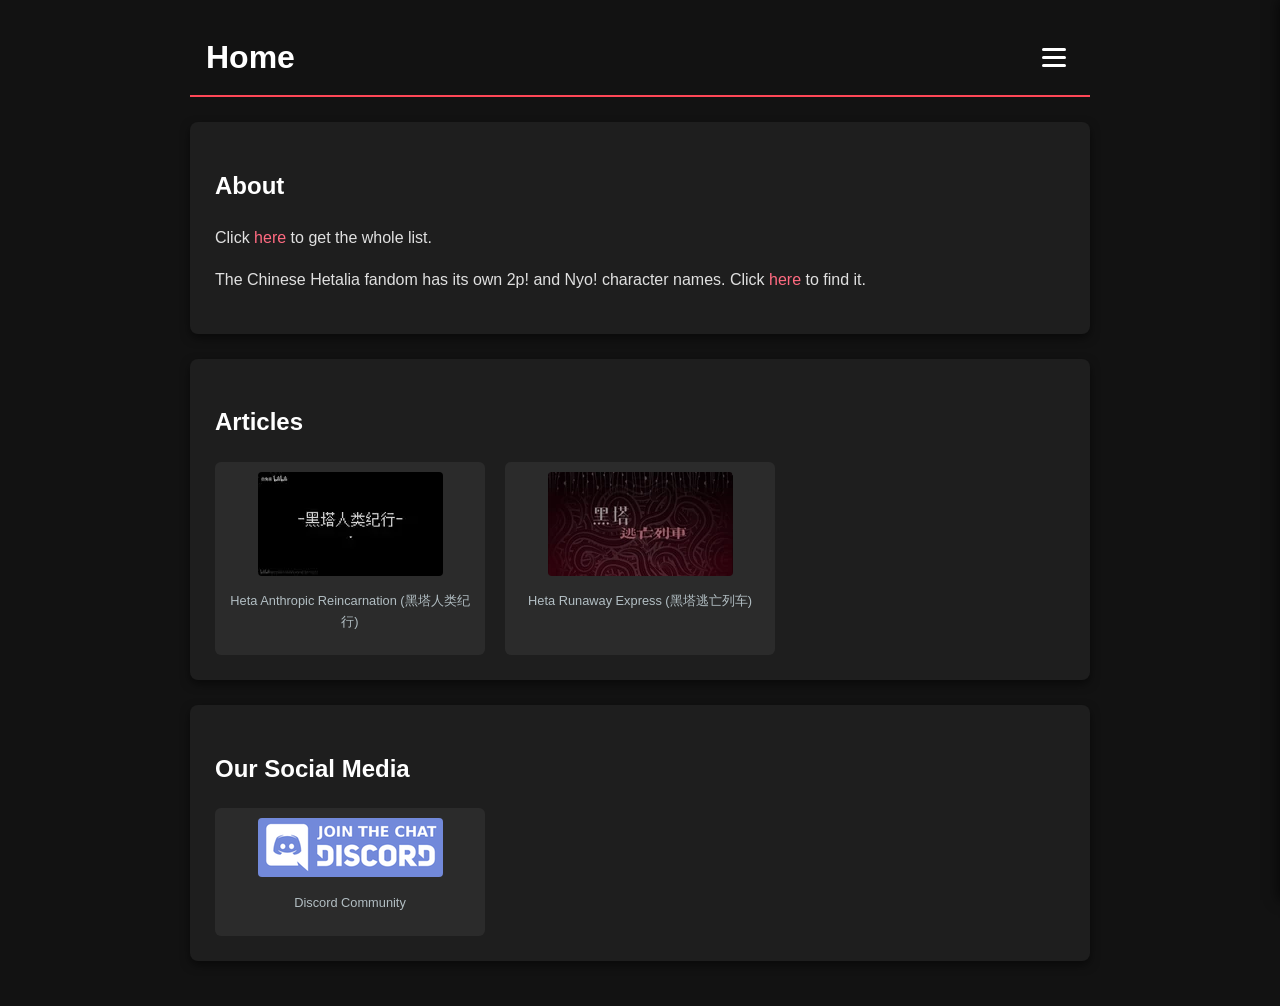
<file: index.html>
<!DOCTYPE html>
<html lang="en">
<head>
    <meta charset="UTF-8">
    <meta name="viewport" content="width=device-width, initial-scale=1.0">
    <title>Home - Hetalia RPG in China Wiki</title>
    <link rel="stylesheet" href="style.css">
</head>
<body>
    <div class="container">
      <div class="header-top">
        <h1>Home</h1>
        <button class="menu-btn" aria-label="常看" aria-expanded="false">
                <span></span>
                <span></span>
                <span></span>
            </button>
      </div>
        <section class="card">
            <h2>About</h2>
            <p>Click <a href="list.html">here</a> to get the whole list.</p>
            <p>The Chinese Hetalia fandom has its own 2p! and Nyo! character names. Click <a href="characters.html">here</a> to find it.</p>
        </section>
        <section class="card">
            <h2>Articles</h2>
            <div class="gallery-grid">
                <div class="gallery-item">
                    <a href="anthropic.html" ><img src="assets/images/Heta_Anthropic_Reincarnation_黑塔人类纪行.png" alt="Heta Anthropic Reincarnation Cover"><p>Heta Anthropic Reincarnation (黑塔人类纪行)</p></a>
                </div>
                <div class="gallery-item">
                    <a href="runaway.html"><img src="assets/images/Hetalia_Runaway_Express_Cover.png" alt="Hetalia Runaway Express Cover"><p>Heta Runaway Express (黑塔逃亡列车)</p></a>
                </div>
            </div>
        </section>
        <section class="card">
            <h2>Our Social Media</h2>
            <div class="gallery-grid">
                <div class="gallery-item">
                    <a href="https://discord.gg/DCav5efRtU" target="_blank"><img src="assets/images/Discord_Community.png" alt="Discord Logo"><p>Discord Community</p>
                    </a>
                </div>
            </div>
    </section>

    <!-- 侧边栏（常看）与遮罩 -->
    <aside>
        <h2>常看</h2>
        <dl>
            <dt>黑塔人类纪行</dt>
            <dd>
                <a href="anthropic.html" target="_blank">
                    <img src="assets/images/Heta_Anthropic_Reincarnation_黑塔人类纪行.png"
                         alt="Heta Anthropic Reincarnation 黑塔人类纪行"
                         width="100">
                </a>
            </dd>
        </dl>
    </aside>
    <div class="overlay"></div>

    <script>
        (function () {
            const menuBtn = document.querySelector('.menu-btn');
            const aside = document.querySelector('aside');
            const overlay = document.querySelector('.overlay');
            if (!menuBtn || !aside || !overlay) return;

            const setMenu = (open) => {
                aside.classList.toggle('open', open);
                overlay.classList.toggle('open', open);
                menuBtn.setAttribute('aria-expanded', String(open));
            };

            menuBtn.addEventListener('click', () => {
                setMenu(!aside.classList.contains('open'));
            });
            overlay.addEventListener('click', () => setMenu(false));
        })();
    </script>
</body>
</html>
</file>
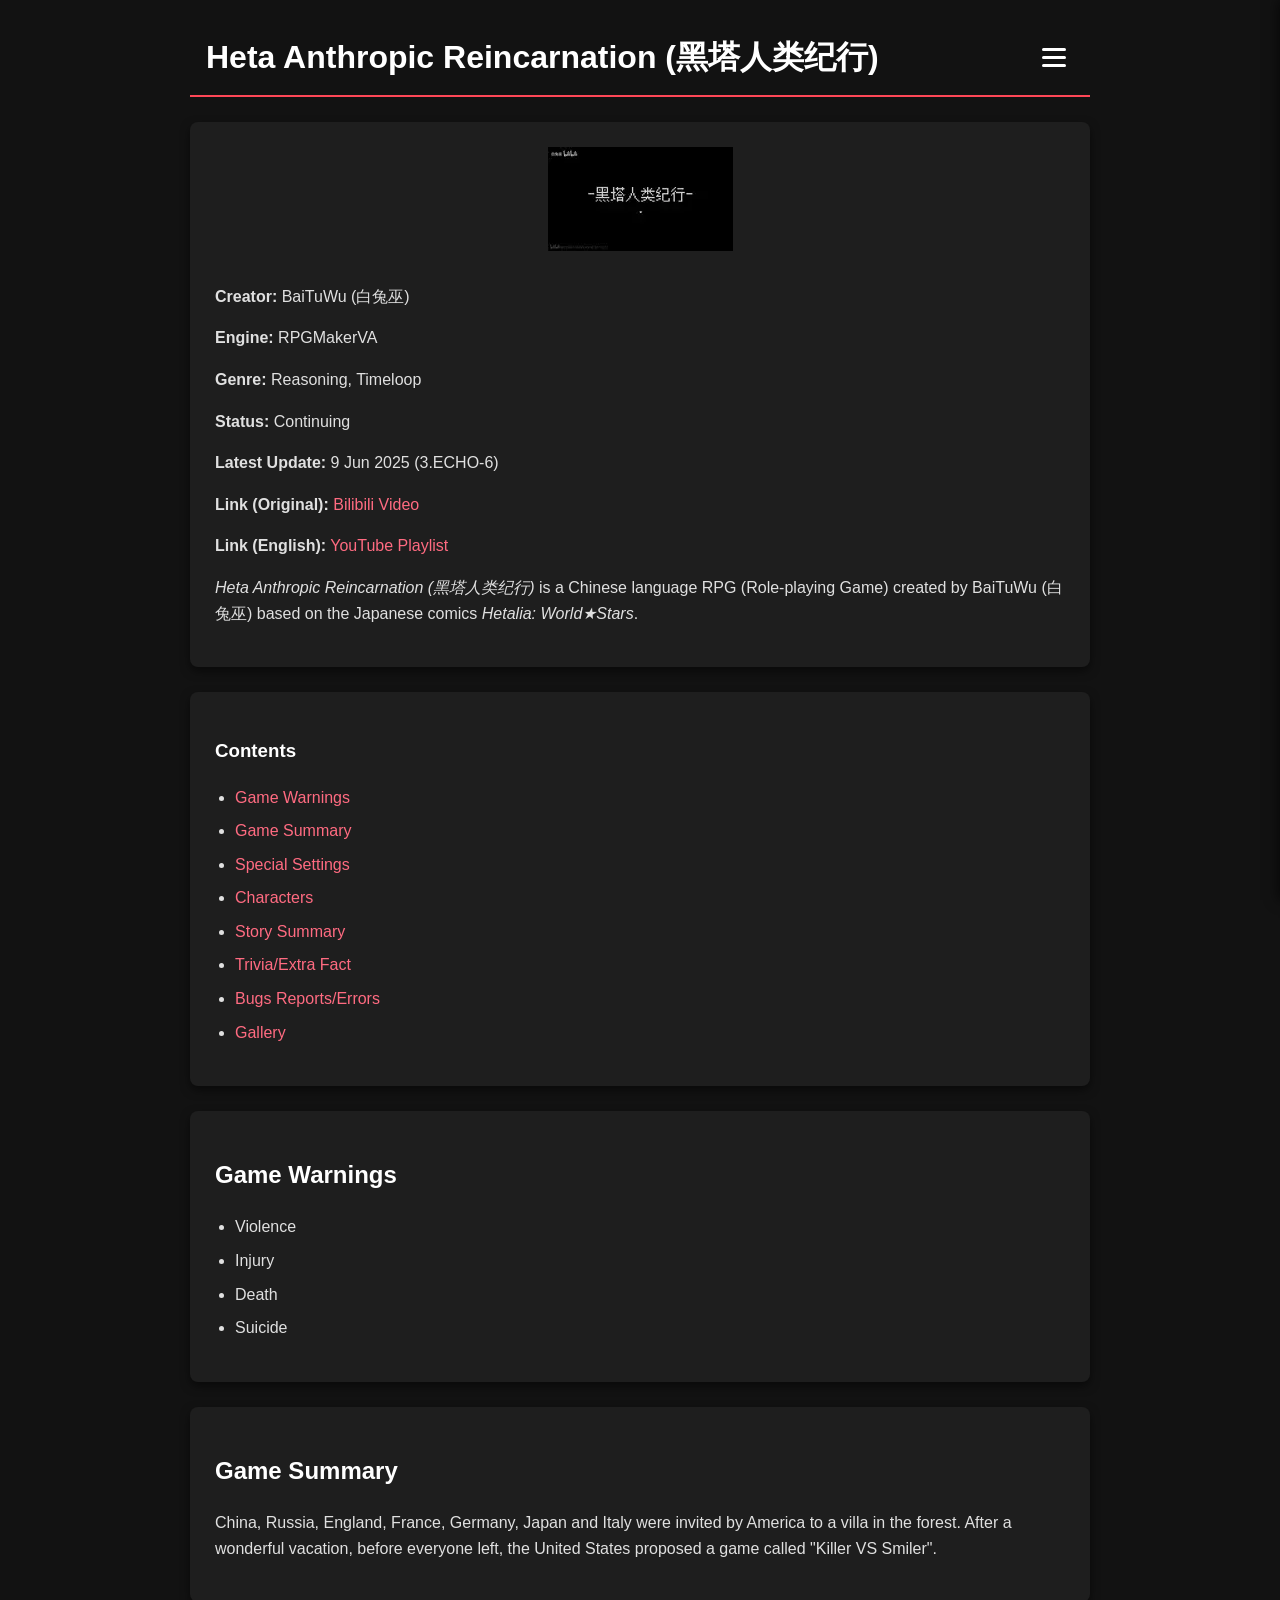
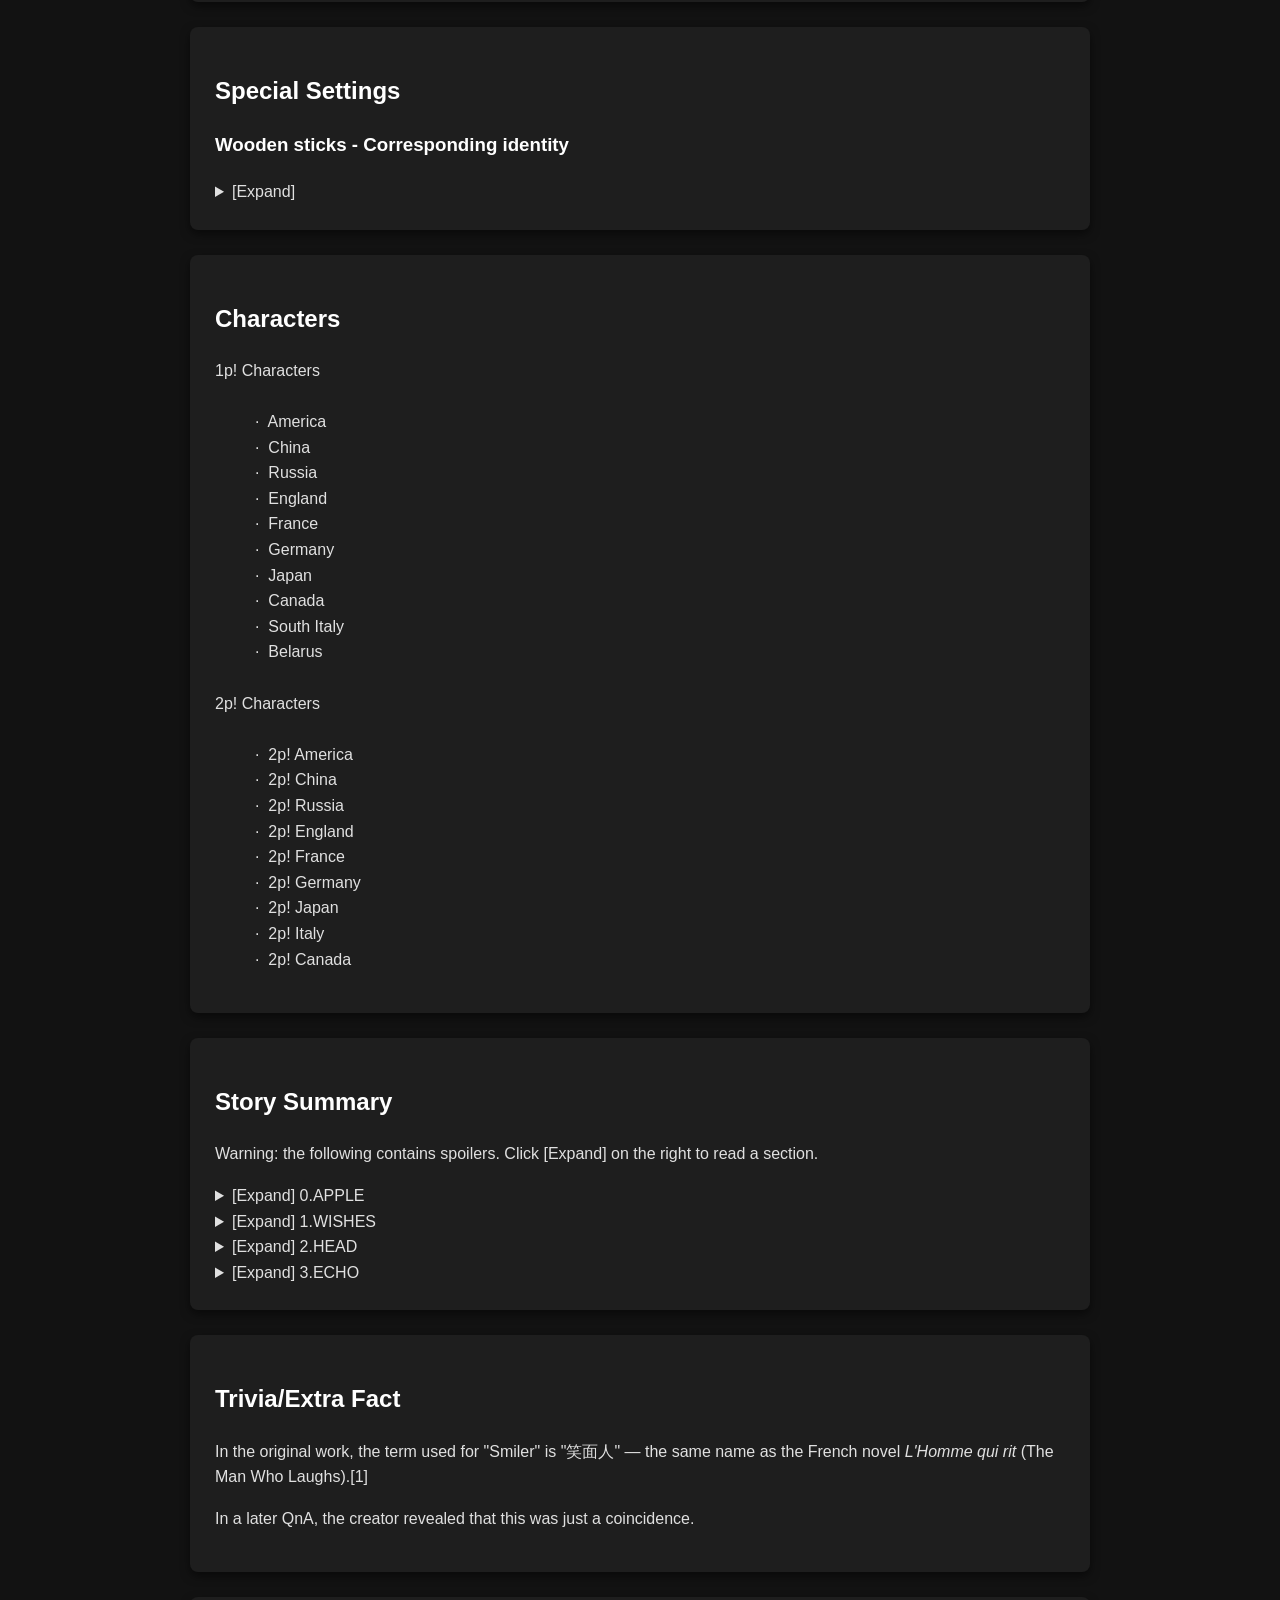
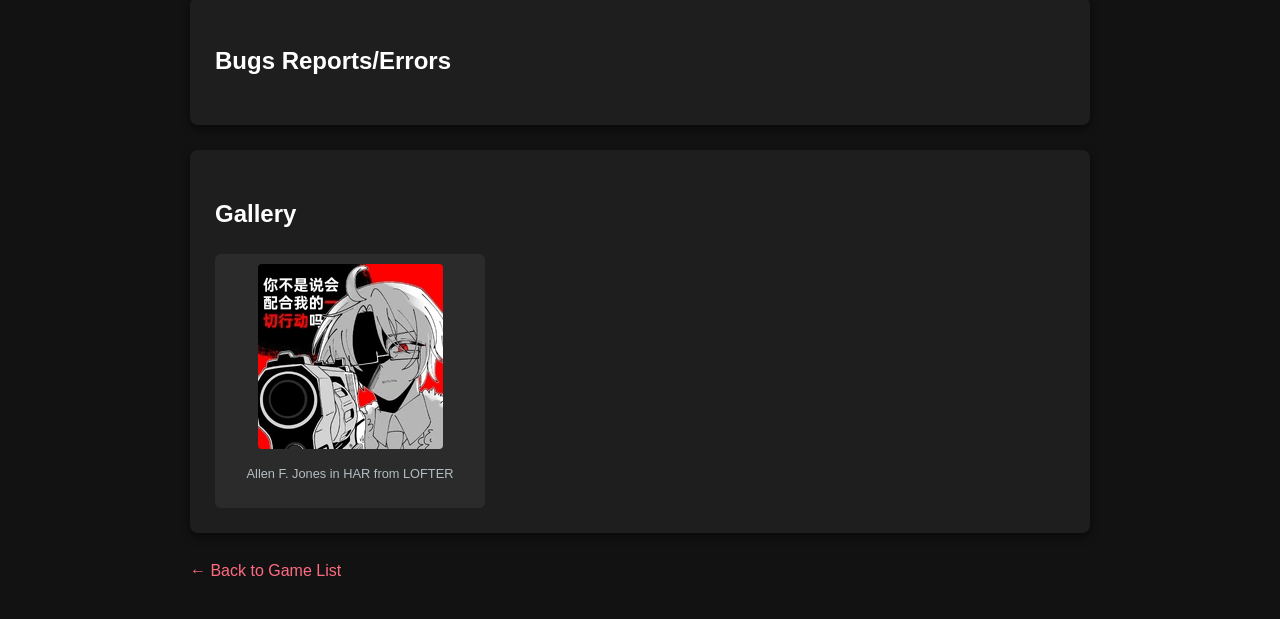
<file: anthropic.html>
<!DOCTYPE html>
<html lang="en">
  <head>
    <meta charset="UTF-8">
    <meta name="viewport" content="width=device-width, initial-scale=1.0">
    <title>Heta Anthropic Reincarnation - Hetalia RPG in China Wiki</title>
    <link rel="stylesheet" href="style.css">
  </head>
  <body>
    <div class="container">
      <header class="header-top">
        <h1>Heta Anthropic Reincarnation (黑塔人类纪行)</h1>
        <button class="menu-btn" aria-label="常看">
          <span></span>
          <span></span>
          <span></span>
        </button>
      </header>

      <!-- 基本信息卡片 -->
      <section class="card">
        <div class="cover">
        <img src="assets/images/Heta_Anthropic_Reincarnation_黑塔人类纪行.png" alt="Heta Anthropic Reincarnation Cover Picture">
        </div>
        <p><strong>Creator:</strong> BaiTuWu (白兔巫)</p>
        <p><strong>Engine:</strong> RPGMakerVA</p>
        <p><strong>Genre:</strong> Reasoning, Timeloop</p>
        <p><strong>Status:</strong> Continuing</p>
        <p><strong>Latest Update:</strong> 9 Jun 2025 (3.ECHO-6)</p>
        <p><strong>Link (Original):</strong> <a href="https://www.bilibili.com/video/BV1Sh411F7Vk" target="_blank">Bilibili Video</a></p>
        <p><strong>Link (English):</strong> <a href="https://youtube.com/playlist?list=PL8uBo8VanZXw_EhelRry0pFrbkfV6mXw_" target="_blank">YouTube Playlist</a></p>
        <p><em>Heta Anthropic Reincarnation (黑塔人类纪行)</em> is a Chinese language RPG (Role-playing Game) created by BaiTuWu (白兔巫) based on the Japanese comics <em>Hetalia: World★Stars</em>.</p>
      </section>

      <!-- 导航目录 -->
      <section class="card">
        <h3>Contents</h3>
        <ul>
          <li><a href="#warnings">Game Warnings</a></li>
          <li><a href="#summary">Game Summary</a></li>
          <li><a href="#settings">Special Settings</a></li>
          <li><a href="#characters">Characters</a></li>
          <li><a href="#story">Story Summary</a></li>
          <li><a href="#trivia">Trivia/Extra Fact</a></li>
          <li><a href="#bugs">Bugs Reports/Errors</a></li>
          <li><a href="#gallery">Gallery</a></li>
        </ul>
      </section>

      <!-- 游戏警告 -->
      <section id="warnings" class="card">
        <h2>Game Warnings</h2>
        <ul>
          <li>Violence</li>
          <li>Injury</li>
          <li>Death</li>
          <li>Suicide</li>
        </ul>
      </section>

      <!-- 游戏摘要 -->
      <section id="summary" class="card">
        <h2>Game Summary</h2>
        <p>China, Russia, England, France, Germany, Japan and Italy were invited by America to a villa in the forest. After a wonderful vacation, before everyone left, the United States proposed a game called "Killer VS Smiler".</p>
      </section>

      <!-- 特殊设定 -->
      <section id="settings" class="card">
        <h2>Special Settings</h2>
        <h3>Wooden sticks - Corresponding identity</h3>
        <details>
          <summary>[Expand]</summary>
          <p>Cross - Maverick - M</p>
          <p>Eye - Guide - G</p>
          <p>Hat - Leader - L</p>
          <p>Key - ??? - C</p>
          <p>Knife - Killer - K</p>
          <p>Has to choose someone to "execute" until they successfully execute "Smiler".</p>
          <p>Palm - ??? - T</p>
          <p>Skull - ??? - D</p>
          <p>Smile - Smiler - S</p>
          <p>???-???-T's older sister</p>
        </details>
      </section>

      <!-- 角色介绍 -->
      <section id="characters" class="card">
        <h2>Characters</h2>
        <p>
        <dl>
          <dt>1p! Characters</dt>
          <br>
          <dd>·&nbsp;&nbsp;America</dd>
          <dd>·&nbsp;&nbsp;China</dd>
          <dd>·&nbsp;&nbsp;Russia</dd>
          <dd>·&nbsp;&nbsp;England</dd>
          <dd>·&nbsp;&nbsp;France</dd>
          <dd>·&nbsp;&nbsp;Germany</dd>
          <dd>·&nbsp;&nbsp;Japan</dd>
          <dd>·&nbsp;&nbsp;Canada</dd>
          <dd>·&nbsp;&nbsp;South Italy</dd>
          <dd>·&nbsp;&nbsp;Belarus</dd>
          <br>
          <dt>2p! Characters</dt>
          <br>
          <dd>·&nbsp;&nbsp;2p! America</dd>
          <dd>·&nbsp;&nbsp;2p! China</dd>
          <dd>·&nbsp;&nbsp;2p! Russia</dd>
          <dd>·&nbsp;&nbsp;2p! England</dd>
          <dd>·&nbsp;&nbsp;2p! France</dd>
          <dd>·&nbsp;&nbsp;2p! Germany</dd>
          <dd>·&nbsp;&nbsp;2p! Japan</dd>
          <dd>·&nbsp;&nbsp;2p! Italy</dd>
          <dd>·&nbsp;&nbsp;2p! Canada</dd>
        </dl>
        </p>
      </section>

      <!-- 故事内容 -->
      <section id="story" class="card">
        <h2>Story Summary</h2>
        <p>Warning: the following contains spoilers. Click [Expand] on the right to read a section.</p>

        <details>
          <summary>[Expand] 0.APPLE</summary>
          <p>For more detail: <a href="APPLE.html">0.APPLE (HetaAR)</a></p>
          <p>China, Russia, England, France, Germany, Japan and Italy were invited by America to come to a villa in the forest. After a wonderful vacation, before everyone left, America proposes a game called "Killer VS Smiler", where the "Killer" has to guess who the "Smiler" is. All but America, the judge for the game, draws a stick determining their role. England draws the "Killer". After everyone drew their stick, one stick was left over and America takes it. England guesses every player, only for America to reveal that he held the "Smiler" stick after all. America gives England an apple as a reward. England eats the apple before his consciousness fades.</p>
        </details>

        <details>
          <summary>[Expand] 1.WISHES</summary>
          <p>For more detail: <a href="WISHES.html">1.WISHES (HetaAR)</a></p>

          <details>
            <summary>[Expand] WISHES-1</summary>
            <p>England wakes up and finds himself back in the conference room. America proposes a similar game, calling it "Killer VS Smiler 2.0". This time, England draws the Smiler. Italy questions whether there are any other roles. America brushes it off and joins the game, drawing his own wooden stick. Then, the group disperses to walk around the villa. Russia leaves early after the Killer of this game, Japan, eliminates him. After a while, a gunshot sounds across the villa. The group is at a loss as England is found dead in the conference room and Italy missing. Germany and Japan sets off to look for Italy, while America, China and France wait in the conference room.</p>
          </details>

          <details>
            <summary>[Expand] WISHES-2</summary>
            <p>After Germany and Japan return to the conference room with Italy, the group has to decide if they should stay to investigate the murder or leave the villa. America pushes the decision making to France, who falls under an influence to make a decision. Initially, France proposes that they leave, but a chill stops him from speaking. He ultimately decides to stay, to everyone's agreement. They split into two groups afterwards: Germany, Japan and Italy are to search the first floor for the culprit; America, China and France are to seal the second floor and the rooms that have been checked.</p>
          </details>

          <details>
            <summary>[Expand] WISHES-3</summary>
            <p>America's group heads to the storeroom to get wooden boards to seal the rooms. France enquires about a world map he found earlier, finding that he can't remember the country above the USA, which had been crossed out on the map. Both America and China fail to recall the country as well. China and France then question America about the game, feeling that something was wrong with it. America claims that nothing that had happened has to do with him.</p>
            <p>While Germany's group searches the library, they discuss the peculiarities of the game. It is revealed that Germany and China have a way to communicate through telepathy, suspected to be an influence of the sticks. After the library is confirmed to be empty, America's group seals the room while Germany's group scouts the kitchen and tea room. In the tea room, Germany notices that Italy is bleeding from his ears, and while Germany is distracted, Japan attacks him from behind. China, who is outside the tea room, spits blood all of a sudden and demands France and America to help Germany. Confusingly, America shoots himself, leaving France to rush to Germany's aid alone. France attempts to stop a crazed Japan, but fails, causing his death.</p>
          </details>

          <details>
            <summary>[Expand] WISHES-4</summary>
            <p>The scene goes back to a time before Germany is attacked. This time, Germany notices Japan's ambush and dodges in time. China alerts France and America to help Germany, but America shoots himself again, leaving France and China to rush to Germany's aid. They manage to tie Japan up, stopping his rampage. While Italy and Japan are unresponsive, Germany, France and China discuss the situation at hand. Germany and China share about their telepathy and their shared physical state, assuming it was because their sticks had the same symbol. After they exchanged the intel they had, Germany attempts to talk to Japan, who manages to wake up and tell them that his crazed state would stop once the Smiler was dead. They deduce that England is the Smiler, so France and China proceed to retrieve England's stick to bring Japan back to normal. France returns to the tea room alone, and Germany finds that he can't hear China in his head anymore. Japan's influence also seemed to worsen after seeing the Smiler's stick.</p>
            <p>France rushes out to find China at the staircase landing, dead. This would mean that Germany was dead too, due to their sticks. He then turns to find an influenced Japan coming down the stairs, somehow untied. France assumes that Italy was dead too. France, having taken America's gun before, shoots Japan, leaving him the sole survivor. He exits the villa in shock, processing everything that had happened. France then sees a mysterious vision of a dance ball.</p>
          </details>
        </details>

        <details>
          <summary>[Expand] 2.HEAD</summary>
          <p>For more detail: <a href="HEAD。html">2.HEAD (HetaAR)</a></p>

          <details>
            <summary>[Expand] HEAD-1</summary>
            <p>France finds himself back in the conference room for the world meeting. Convinced that he is imagining things, he plays it off initially, but the déjà vu eventually gets too strong for him to ignore. In order to prevent the game from starting, he urges everyone to leave. To his surprise, everyone agrees. The group leaves, with France needing to push America out himself.</p>
          </details>

          <details>
            <summary>[Expand] HEAD-2</summary>
            <p>To his dismay, France finds himself back at the meeting once again. Again, he convinces everyone to leave before the game starts, but to no avail. France returns to the meeting for the fourth time, finally accepting the fact that he had fallen into a time loop. Realising leaving with everyone alive doesn't end the loop, France participates in the meeting and draws the stick with the hat symbol as he did the first time. He stays in the conference room with England after the rest leave to explore the villa. While France is thinking about the situation, England creeps closer to him and knocks him out.</p>
          </details>

          <details>
            <summary>[Expand] HEAD-3</summary>
            <p>France regains consciousness to find England dead. He then finds a gun in the fireplace, triggering his memory of Canada's existence. He is thrown into a vision of Canada, who pleas France not to remember him. As France ponders over the significance of the gun and who the culprit might be, a gunshot sounds and he hears the others rush to the conference room.</p>
            <p>Some time after the game just started, Italy gets eliminated by Japan and they team up for the game. They run into Russia and eliminate him, and Russia promptly leaves the villa. Italy and Japan goes to the tea room to find China and Germany there. Italy tells Japan he feels unwell, so Japan lets him rest in the room while he continues the game. Japan then eliminates China, Germany and America. China, Germany, America and Japan hears a gunshot and rushes to the conference room to find England dead and France unconscious. They wake France up, and Germany reveals that Italy had died in the tea room. America calls Russia, who claims that England had left the villa with him. America then calls England. Someone picks up the phone, but the group doubts that it really is Arthur. France sees a vision and goes into hysteria, then kills himself.</p>
          </details>

          <details>
            <summary>[Expand] HEAD-4</summary>
            <p>France finds himself in another loop. This time, he chooses to stay in the conference room again. England falls asleep and France explores the room. All of a sudden, he finds himself being influenced again to rid of the Killer. Once he snaps out of it, he finally decides that he has to understand the game first if he wants to leave the time loop. In the middle of analysis, he notices that England hasn't died at the usual time. Japan, having eliminated everyone else, enters the conference room with America. Japan then eliminates France and England, ending the game. The four of them meet up with China, Germany and Italy at the hall and leave the villa together. France and America lags behind the group, and France confronts the other about the time loop. America acts clueless, then kills France.</p>
          </details>

          <details>
            <summary>[Expand] HEAD-5</summary>
            <p>Before heading to the world conference, Russia receives a phone call from Belarus, who requests to meet him at 6pm. Thus, after the meeting and the start of the game, Russia asks America if he can leave earlier. America insists on Russia playing the game as intended, so Russia begins his search for the Killer.</p>
            <p>France heads to the library after the start of the game and exchanges intel with the chill (or spirit). Everything else happened as it did the first time, other than Russia not picking up America's call. After everyone else was dead, the spirit tells France to call England, giving France more information about the time loop. Through England, the spirit tells France that America has been replaced by someone called "Allen". France tests this theory in the next loop and gets shot dead immediately.</p>
          </details>
        </details>

        <details>
          <summary>[Expand] 3.ECHO</summary>
          <p>For more detail: <a href="ECHO.html">3.ECHO (HetaAR)</a></p>

          <details>
            <summary>[Expand] ECHO-1</summary>
            <p>France tries calling America "Allen" again and dodges the shots this time. America shoots himself after a banter with France, and France decides to call it a loop and leave. Before he manages to, he is shot dead too by England. France enters the next loop and draws the hat stick as before, this time intending to make Russia a Cornerstone. He notices that England did not draw his stick last as he always did before, thus messing up what everyone else had drawn.</p>
            <p>It is revealed that both Japan and Germany drew the palm stick this loop. The cast finds themself locked in the rooms they were in. When the doors finally unlocked, they find France dead from a fall. America calls on England to kill the presumed culprit — China, and everyone enters a trance-like state, unanimously agreeing to "execute" China. Japan is the only one unaffected and snaps everyone else out of it. Everyone suspects America of murdering France, much to his displeasure. Russia mentions being curious about a magic circle he saw in the kitchen, so they go there to check it out.</p>
          </details>

          <details>
            <summary>[Expand] ECHO-2</summary>
            <p>No one ends up being able to see the magic circle other than Russia, Italy and Japan. They turn their attention back to searching for the culprit behind France's death. Under the influence of the Killer stick, China attacks Russia, but regains his senses after Russia shoots his leg. China offers for them to tie him up, keeping him under control in case it happens again. They do, and America knocks him out for good measure. Russia, Germany and Italy head to the storeroom to look for a first-aid box to treat Russia and China's injuries; England and America go to the second floor to search for the culprit while Japan watches over China.</p>
            <p>As Russia, Germany and Italy searches for medical supplies in the storeroom, England and America enters, killing everyone inside.</p>
            <p>In the kitchen, China wakes up to gunshots outside. He unties himself and finds Japan dead. He hides as England and America enter the kitchen. China overhears their incomprehensible conversation, ending with both of them committing suicide. China then checks on everyone's status, finding everyone dead other than a confused Italy. The both of them leave the villa as China struggles with the influence.</p>
          </details>

          <details>
            <summary>[Expand] ECHO-3</summary>
            <p>In the outside world, Kuro and Luciano have a call about the time loop occurring outside the villa. The both of them have completely replaced their 1P counterparts in the outside world. South Italy refuses to accept this fact, fighting with Luciano and trying to chase him out, but he is outmatched and forced to play along for the time being.</p>
            <p>Another loop has started in the villa. France replicates the first loop to the best of his ability and recalls what had happened before he died the previous loop: he had ran into America and a replaced England, both of whom killed him. France rushes to the conference room at the sound of the gunshot again, but this time, England has the gun in his hand, staging a suicide. As Germany and Italy haven't arrived in the conference room, France and Japan sets out to look for them.</p>
          </details>

          <details>
            <summary>[Expand] ECHO-4</summary>
            <p>France and Japan gets Italy from the storeroom. The three of them find Germany dead in the tearoom, apparently having committed suicide too. Italy passes out shortly after seeing the body. Before they can understand what was happening, America and China enters as well. They decide to move to a guest room on the second floor to let Italy rest and discuss the situation. Japan seems out of sorts while they are discussing the two suicides, so China brings him out for some fresh air. After Italy wakes up, France decides to leave to investigate more, and America insists on going with him.</p>
          </details>

          <details>
            <summary>[Expand] ECHO-5</summary>
            <p>France and America proceed to investigate the villa and end up in the tearoom with Germany's body. As France inspects Germany's body and deduces that it wasn't a suicide after all with America's help. America then leads France to realise that China had been replaced by his 2P, Wang An, and was behind Germany's death. A gunshot sounds from the second floor, prompting France and America to investigate.</p>
            <p>They return to the guest room, finding Italy dead by Japan's hand and Japan killing himself shortly after. China does not deny the murder when France accuses him of it. America and China both try to gain France's trust while putting down the other. France is gravely wounded by China in the process, nearly killing him until America intervenes. Ultimately, deciding he had seen enough, China takes his own life. America finally discovers France's identity as a Cornerstone and offers France to work with him to escape the time loop. America shows France an influence of the Maverick's stick by swapping their sticks — that the Maverick will seek death once the Leader dies, thus ending the current loop.</p>
          </details>

          <details>
            <summary>[Expand] ECHO-6</summary>
            <p>A new loop starts. France meets America as agreed the previous loop. Despite France's reluctance, they kill the rest in the villa in order to reduce the risk of any of them becoming a Cornerstone. After which, the two head to one of the rooms on the second floor to exchange information. During the discussion, a gunshot sounds from downstairs despite the two being the only remaining one alive. This leads France to deduce that there is a time difference in the conference room. The discussion ends after France shoots Allen rashly, after Alfred prevents him from questioning Allen further.</p>
          </details>
        </details>
      </section>

      <!-- 趣闻 -->
      <section id="trivia" class="card">
        <h2>Trivia/Extra Fact</h2>
        <p>In the original work, the term used for "Smiler" is "笑面人" — the same name as the French novel <em>L'Homme qui rit</em> (The Man Who Laughs).[1]</p>
        <p>In a later QnA, the creator revealed that this was just a coincidence.</p>
      </section>

      <!-- 错误报告 -->
      <section id="bugs" class="card">
        <h2>Bugs Reports/Errors</h2>
        <p> </p>
      </section>

      <!-- 画廊区域 -->
      <section id="gallery" class="card">
        <h2>Gallery</h2>
          <div class="gallery-grid">
            <div class="gallery-item">
              <img src="assets/images/HARAllen.png" alt="Allen F. Jones in HAR from LOFTER">
              <p>Allen F. Jones in HAR from LOFTER</p>
            </div>
          </div>
      </section>

      <footer>
        <p><a href="list.html">&larr; Back to Game List</a></p>
      </footer>
    </div>

    <!-- 侧边栏（常看）与遮罩 -->
    <aside>
      <h2>常看</h2>
        <dl>
          <dt>黑塔逃亡列车</dt>
          <dd><a href="runaway.html" target="_blank"><img src="assets/images/Hetalia_Runaway_Express_Cover.png" width="100"></a></dd>
        </dl>
    </aside>
    <div class="overlay"></div>

    <script>
    (function () {
    const menuBtn = document.querySelector('.menu-btn');
    const aside = document.querySelector('aside');
    const overlay = document.querySelector('.overlay');
    if (!menuBtn || !aside || !overlay) return;

    const setMenu = (open) => {
    aside.classList.toggle('open', open);
    overlay.classList.toggle('open', open);
    menuBtn.setAttribute('aria-expanded', open);
    };

    menuBtn.addEventListener('click', () => {
    setMenu(!aside.classList.contains('open'));
    });
    overlay.addEventListener('click', () => setMenu(false));
    })();
    </script>
  </body>
</html>
</file>
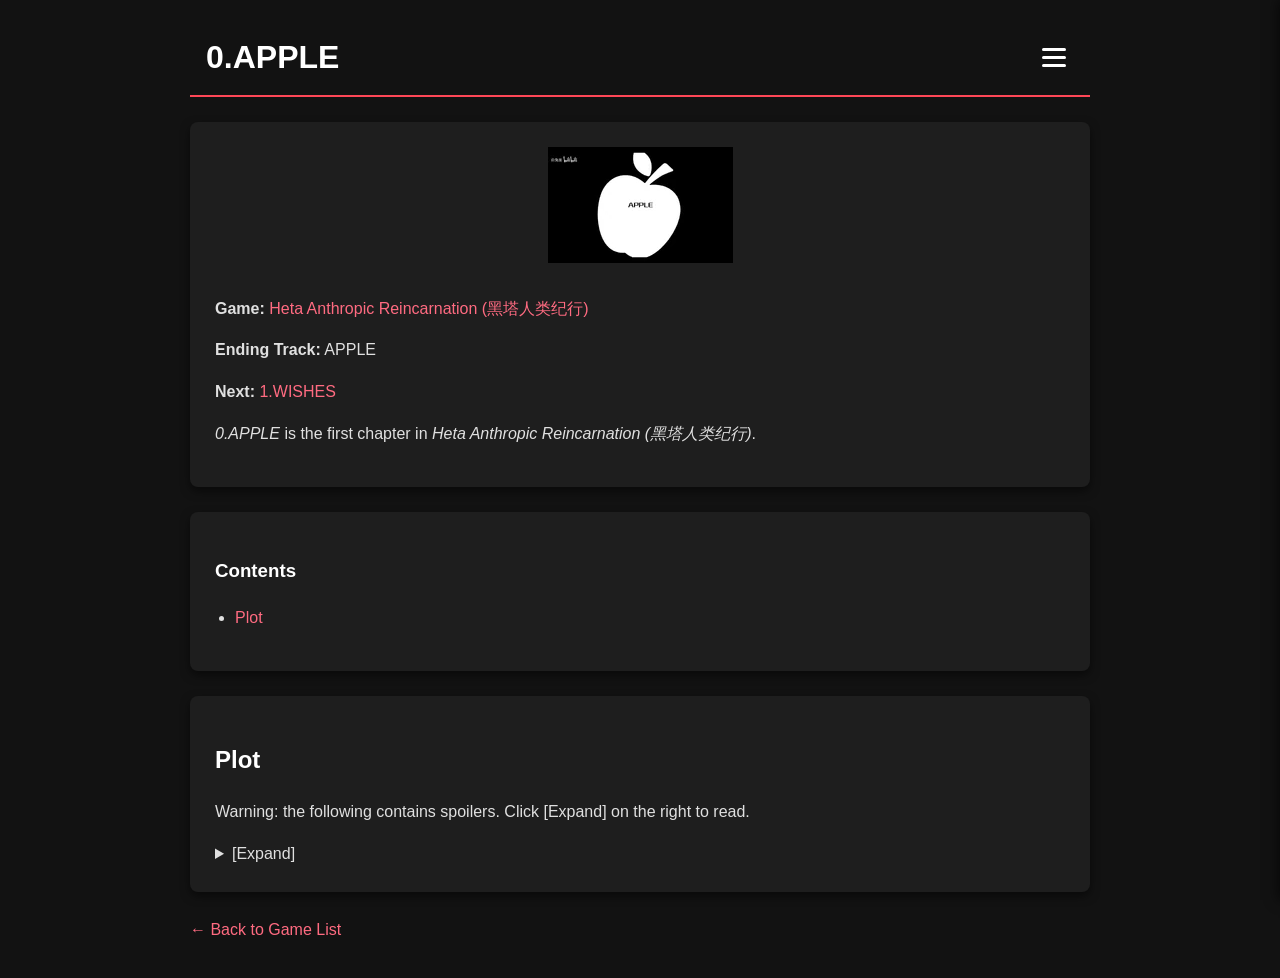
<file: APPLE.html>
<!DOCTYPE html>
<html lang="en">
  <head>
    <meta charset="UTF-8">
    <meta name="viewport" content="width=device-width, initial-scale=1.0">
    <title>0.APPLE - Heta Anthropic Reincarnation - Hetalia RPG in China Wiki</title>
    <link rel="stylesheet" href="style.css">
  </head>
  <body>
    <div class="container">
      <header class="header-top">
        <h1>0.APPLE</h1>
        <button class="menu-btn" aria-label="常看">
          <span></span>
          <span></span>
          <span></span>
        </button>
      </header>

      <!-- 基本信息卡片 -->
      <section class="card">
        <div class="cover">
        <img src="assets/images/APPLE_cover.png" alt="Heta Anthropic Reincarnation APPLE Cover Picture">
        </div>
        <p><strong>Game:</strong> <a href="anthropic.html">Heta Anthropic Reincarnation (黑塔人类纪行)</a></p>
        <p><strong>Ending Track:</strong> APPLE</p>
        <p><strong>Next:</strong> <a href="WISHES.html">1.WISHES</a></p>
        <p><em>0.APPLE</em> is the first chapter in <em>Heta Anthropic Reincarnation (黑塔人类纪行)</em>.</p>
      </section>

      <!-- 导航目录 -->
      <section class="card">
        <h3>Contents</h3>
        <ul>
          <li><a href="#plot">Plot</a></li>
        </ul>
      </section>

      <!-- 剧情 -->
      <section id="plot" class="card">
        <h2>Plot</h2>
        <p>Warning: the following contains spoilers. Click [Expand] on the right to read.</p>
        <details>
          <summary>[Expand]</summary>
          <p>China, Russia, England, France, Germany, Japan and Italy were invited by America to come to a villa in the forest. After a wonderful vacation, before everyone left, America proposed a game called "Killer VS Smiler". In the game, the "Killer" with a knife carving on has to choose someone to "execute" until they successfully execute the "Smiler", while the "Smiler" with a smile carving has to wait for the "Killer's" execution. The others whose wooden sticks have no pictures have nothing to do. France asked if the "Smiler" and others had any ways to go against the "Killer" and got a negative answer.</p>
          <p>The order in which the countries drew their sticks is: China, Russia, England, Germany, France, Italy and Japan. The last, extra wooden stick was kept by America. During the draw, France and Italy exchanged wooden sticks.</p>
          <p>England draws the "Killer". After all of the players went back to their room, the judge, America, goes to England's room and asked who he would decide to "execute". England guesses all the players but gets a negative answer. America claims that he just realized the last stick he collected was the one with a smile carving. He gives an apple to England as the winner's prize. England decides to leave. America sees him out but stops a distance away from the villa. England asked if America would go back with him, and America replies that he still has some things to do.</p>
        </details>
      </section>

      <footer>
        <p><a href="list.html">&larr; Back to Game List</a></p>
      </footer>
    </div>

    <!-- 侧边栏（常看）与遮罩 -->
    <aside>
      <h2>常看</h2>
        <dl>
          <dt>黑塔人类纪行</dt>
          <dd><a href="heta_anthropic_reincarnation.html" target="_blank"><img src="assets/images/Heta_Anthropic_Reincarnation_黑塔人类纪行.png" width="100"></a></dd>
        </dl>
    </aside>
    <div class="overlay"></div>

    <script>
    (function () {
    const menuBtn = document.querySelector('.menu-btn');
    const aside = document.querySelector('aside');
    const overlay = document.querySelector('.overlay');
    if (!menuBtn || !aside || !overlay) return;

    const setMenu = (open) => {
    aside.classList.toggle('open', open);
    overlay.classList.toggle('open', open);
    menuBtn.setAttribute('aria-expanded', open);
    };

    menuBtn.addEventListener('click', () => {
    setMenu(!aside.classList.contains('open'));
    });
    overlay.addEventListener('click', () => setMenu(false));
    })();
    </script>
  </body>
</html>
</file>
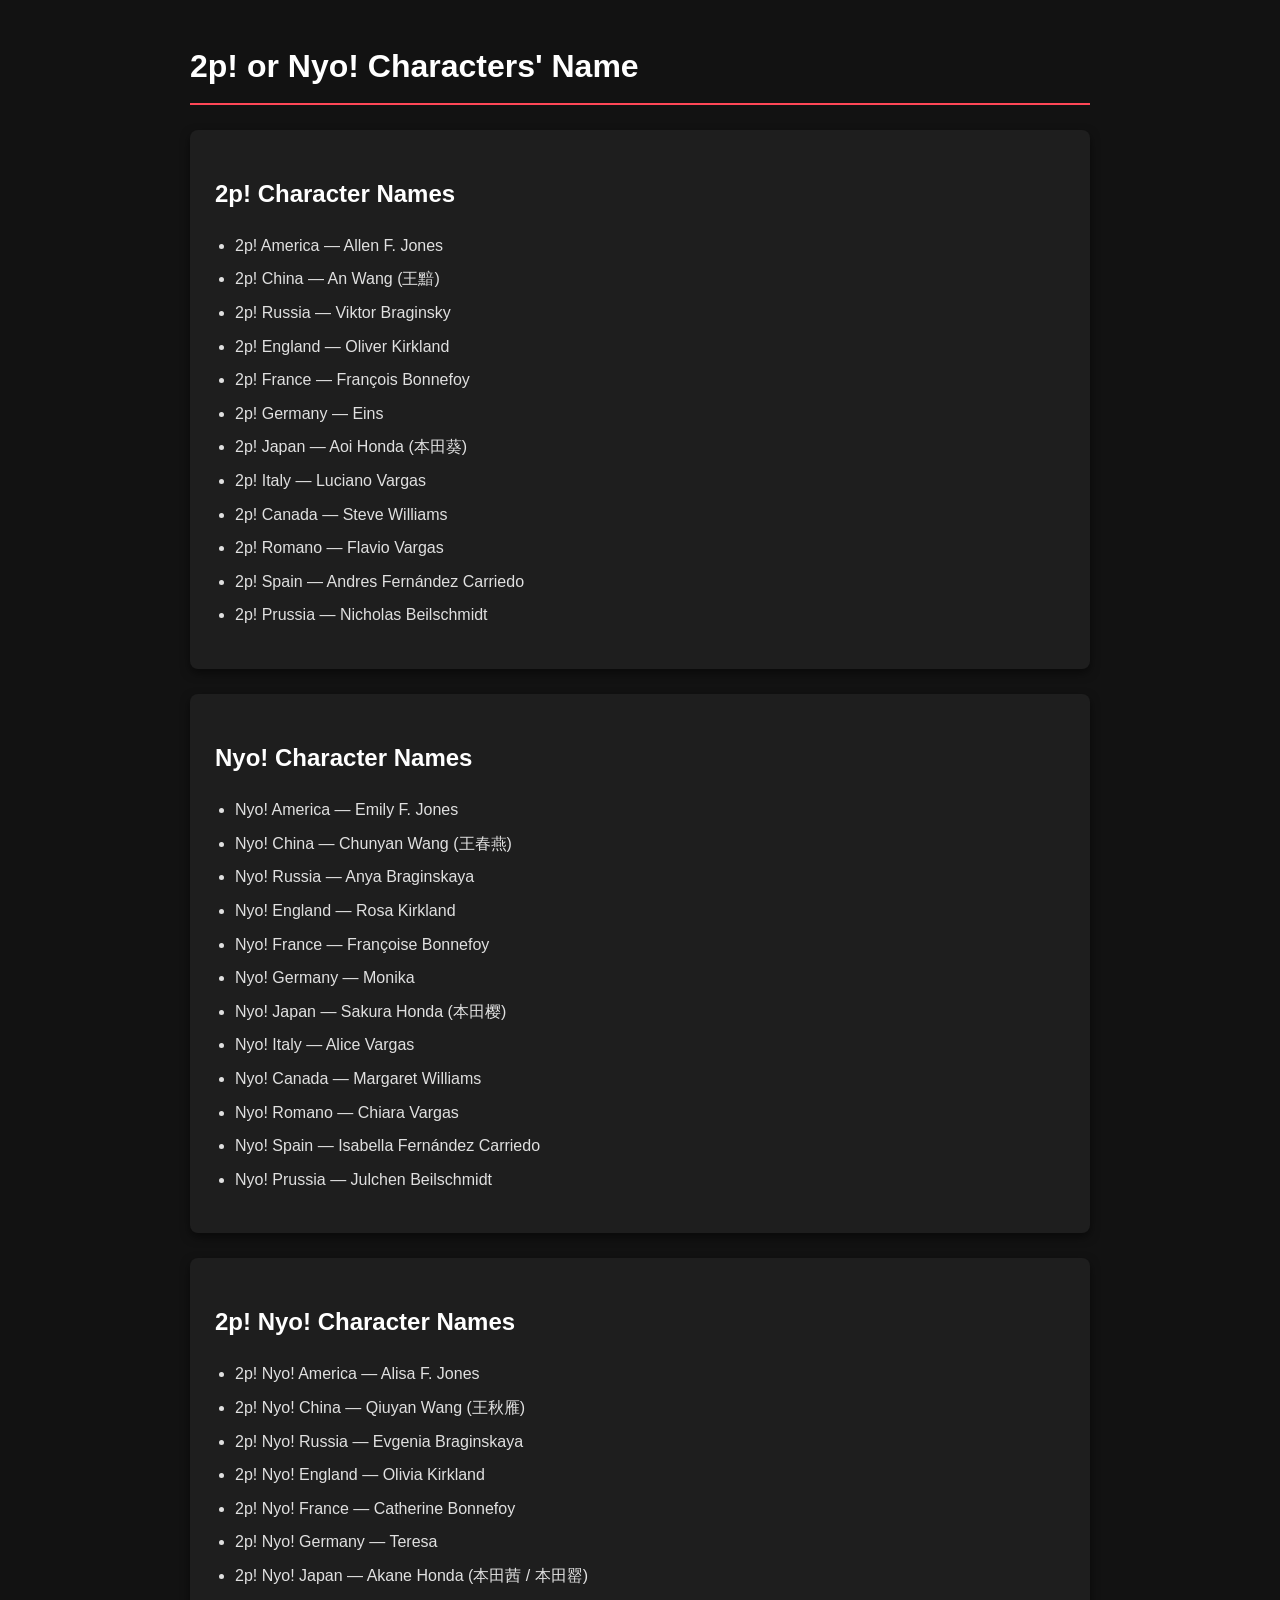
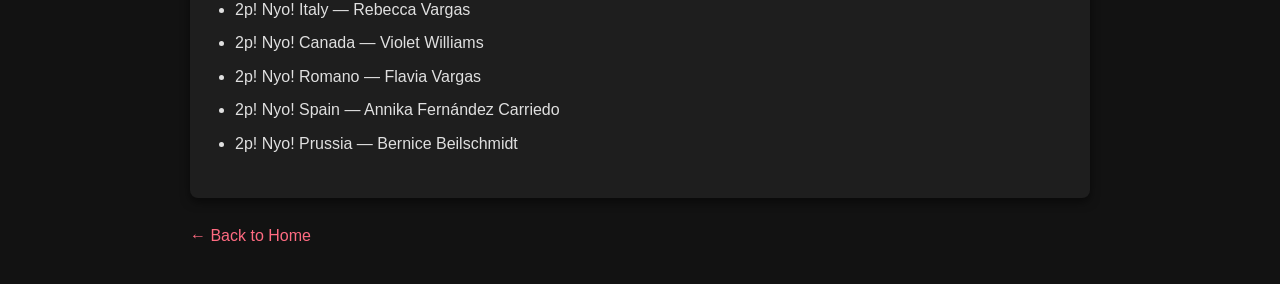
<file: characters.html>
<!DOCTYPE html>
<html lang="en">
<head>
    <meta charset="UTF-8">
    <title>2p! or Nyo! Characters' Name - Hetalia RPG in China Wiki</title>
    <link rel="stylesheet" href="style.css">
</head>
<body>
    <div class="container">
        <h1>2p! or Nyo! Characters' Name</h1>

        <section class="card">
            <h2>2p! Character Names</h2>
            <ul>
                <li>2p! America — Allen F. Jones</li>
                <li>2p! China — An Wang (王黯)</li>
                <li>2p! Russia — Viktor Braginsky</li>
                <li>2p! England — Oliver Kirkland</li>
                <li>2p! France — François Bonnefoy</li>
                <li>2p! Germany — Eins</li>
                <li>2p! Japan — Aoi Honda (本田葵)</li>
                <li>2p! Italy — Luciano Vargas</li>
                <li>2p! Canada — Steve Williams</li>
                <li>2p! Romano — Flavio Vargas</li>
                <li>2p! Spain — Andres Fernández Carriedo</li>
                <li>2p! Prussia — Nicholas Beilschmidt</li>
            </ul>
        </section>

        <section class="card">
            <h2>Nyo! Character Names</h2>
            <ul>
                <li>Nyo! America — Emily F. Jones</li>
                <li>Nyo! China — Chunyan Wang (王春燕)</li>
                <li>Nyo! Russia — Anya Braginskaya</li>
                <li>Nyo! England — Rosa Kirkland</li>
                <li>Nyo! France — Françoise Bonnefoy</li>
                <li>Nyo! Germany — Monika</li>
                <li>Nyo! Japan — Sakura Honda (本田樱)</li>
                <li>Nyo! Italy — Alice Vargas</li>
                <li>Nyo! Canada — Margaret Williams</li>
                <li>Nyo! Romano — Chiara Vargas</li>
                <li>Nyo! Spain — Isabella Fernández Carriedo</li>
                <li>Nyo! Prussia — Julchen Beilschmidt</li>
            </ul>
        </section>

        <section class="card">
            <h2>2p! Nyo! Character Names</h2>
            <ul>
                <li>2p! Nyo! America — Alisa F. Jones</li>
                <li>2p! Nyo! China — Qiuyan Wang (王秋雁)</li>
                <li>2p! Nyo! Russia — Evgenia Braginskaya</li>
                <li>2p! Nyo! England — Olivia Kirkland</li>
                <li>2p! Nyo! France — Catherine Bonnefoy</li>
                <li>2p! Nyo! Germany — Teresa</li>
                <li>2p! Nyo! Japan — Akane Honda (本田茜 / 本田罂)</li>
                <li>2p! Nyo! Italy — Rebecca Vargas</li>
                <li>2p! Nyo! Canada — Violet Williams</li>
                <li>2p! Nyo! Romano — Flavia Vargas</li>
                <li>2p! Nyo! Spain — Annika Fernández Carriedo</li>
                <li>2p! Nyo! Prussia — Bernice Beilschmidt</li>
            </ul>
        </section>

        <p><a href="index.html">&larr; Back to Home</a></p>
    </div>
</body>
</html>
</file>
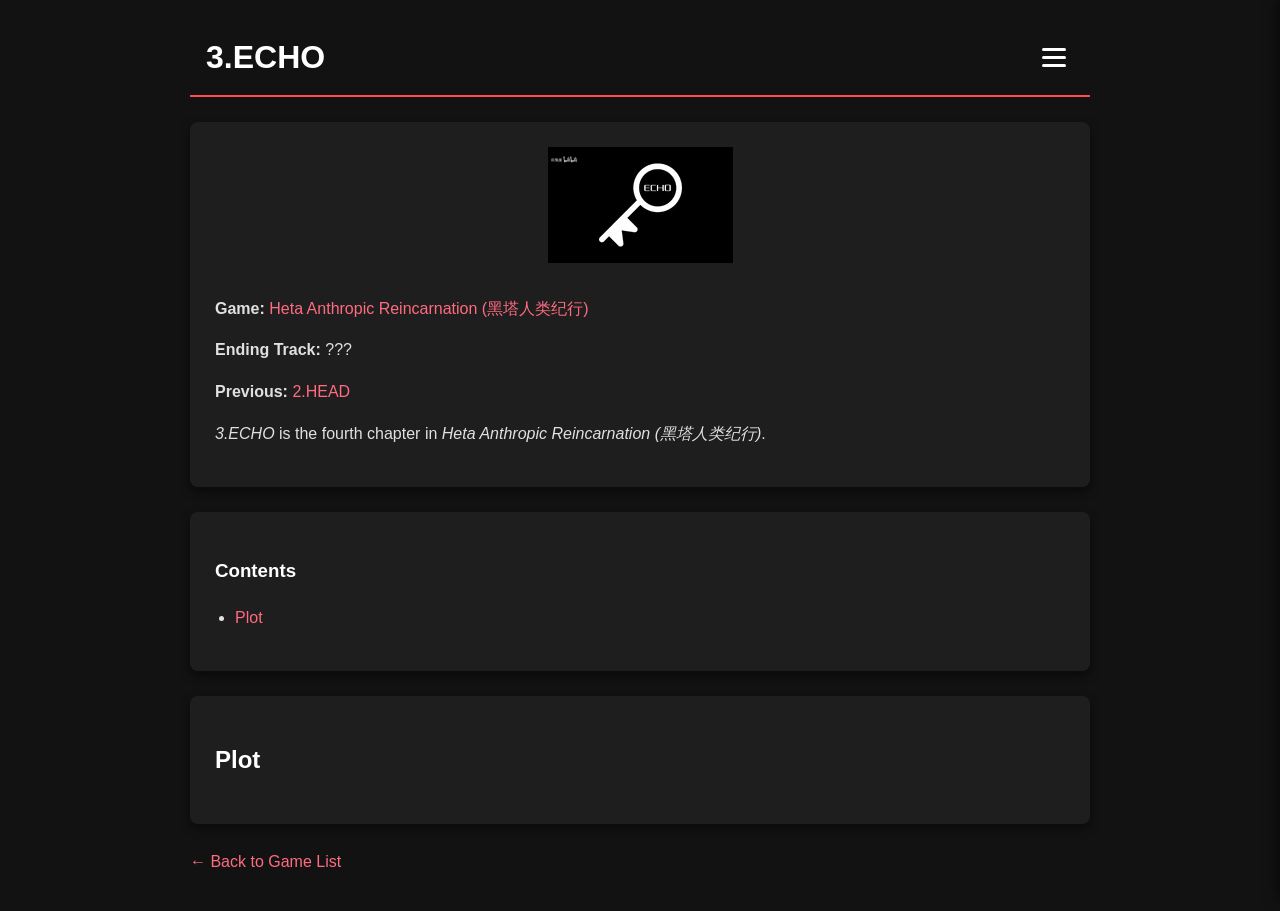
<file: ECHO.html>
<!DOCTYPE html>
<html lang="en">
  <head>
    <meta charset="UTF-8">
    <meta name="viewport" content="width=device-width, initial-scale=1.0">
    <title>2.HEAD - Heta Anthropic Reincarnation - Hetalia RPG in China Wiki</title>
    <link rel="stylesheet" href="style.css">
  </head>
  <body>
    <div class="container">
      <header class="header-top">
        <h1>3.ECHO</h1>
        <button class="menu-btn" aria-label="常看">
          <span></span>
          <span></span>
          <span></span>
        </button>
      </header>

      <!-- 基本信息卡片 -->
      <section class="card">
        <div class="cover">
          <img src="assets/images/ECHO_cover.png" alt="Heta Anthropic Reincarnation ECHO Cover Picture">
        </div>
        <p><strong>Game:</strong> <a href="anthropic.html">Heta Anthropic Reincarnation (黑塔人类纪行)</a></p>
        <p><strong>Ending Track:</strong> ???</p>
        <p><strong>Previous:</strong> <a href="HEAD.html">2.HEAD</a></p>
        <p><em>3.ECHO</em> is the fourth chapter in <em>Heta Anthropic Reincarnation (黑塔人类纪行)</em>.</p>
      </section>

      <!-- 导航目录 -->
      <section class="card">
        <h3>Contents</h3>
        <ul>
          <li><a href="#plot">Plot</a></li>
        </ul>
      </section>

      <!-- 剧情 -->
      <section id="plot" class="card">
        <h2>Plot</h2>
        <p></p>
      </section>

      <footer>
        <p><a href="list.html">&larr; Back to Game List</a></p>
      </footer>
    </div>

    <!-- 侧边栏（常看）与遮罩 -->
    <aside>
      <h2>常看</h2>
        <dl>
          <dt>黑塔人类纪行</dt>
          <dd><a href="heta_anthropic_reincarnation.html" target="_blank"><img src="assets/images/Heta_Anthropic_Reincarnation_黑塔人类纪行.png" width="100"></a></dd>
        </dl>
    </aside>
    <div class="overlay"></div>

    <script>
    (function () {
    const menuBtn = document.querySelector('.menu-btn');
    const aside = document.querySelector('aside');
    const overlay = document.querySelector('.overlay');
    if (!menuBtn || !aside || !overlay) return;

    const setMenu = (open) => {
    aside.classList.toggle('open', open);
    overlay.classList.toggle('open', open);
    menuBtn.setAttribute('aria-expanded', open);
    };

    menuBtn.addEventListener('click', () => {
    setMenu(!aside.classList.contains('open'));
    });
    overlay.addEventListener('click', () => setMenu(false));
    })();
    </script>
  </body>
</html>
</file>
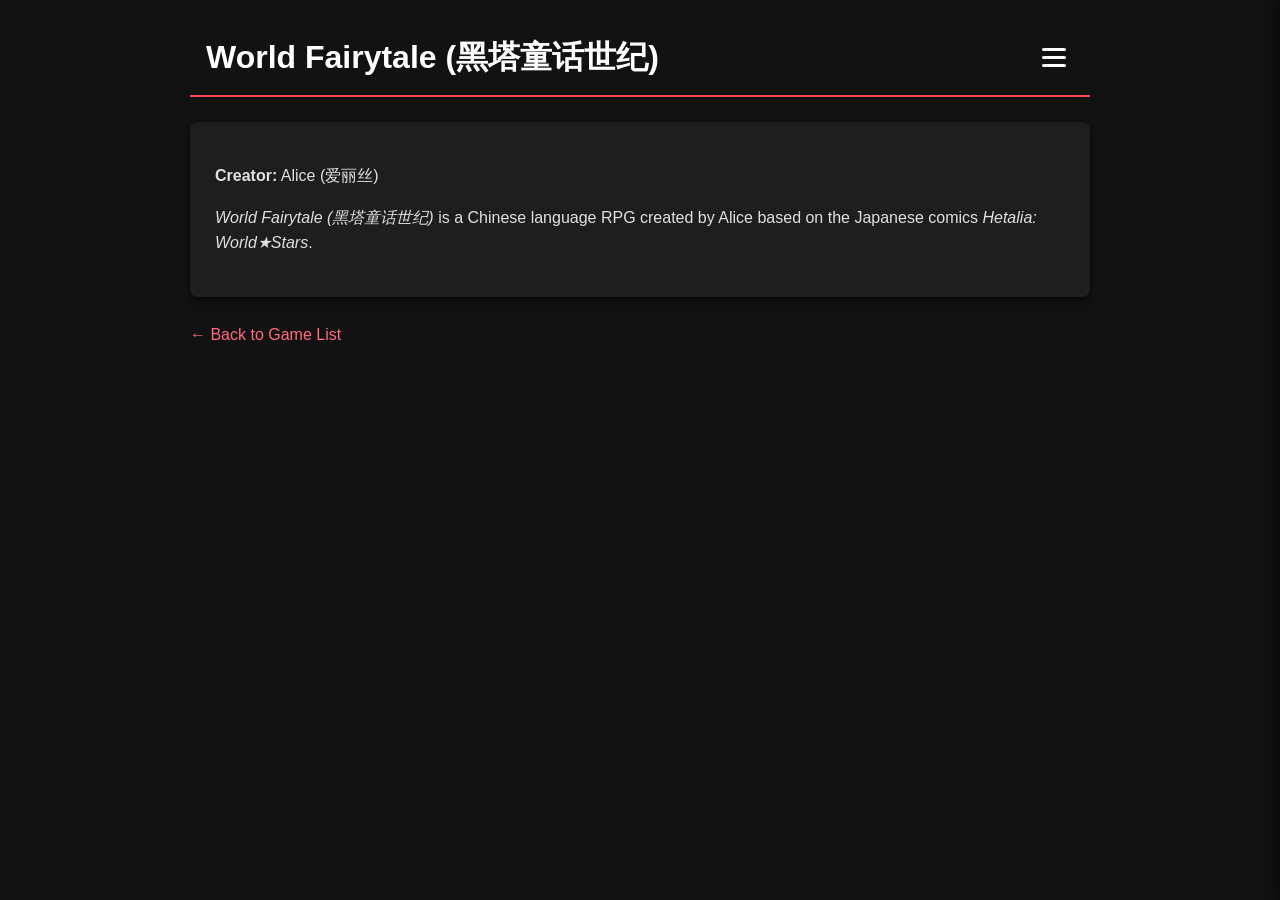
<file: fairytale.html>
<!DOCTYPE html>
<html lang="en">
  <head>
    <meta charset="UTF-8">
    <meta name="viewport" content="width=device-width, initial-scale=1.0">
    <title>World Fairytale - Hetalia RPG in China Wiki</title>
    <link rel="stylesheet" href="style.css">
  </head>
  <body>
    <div class="container">
      <header class="header-top">
        <h1>World Fairytale (黑塔童话世纪)</h1>
        <button class="menu-btn" aria-label="常看">
          <span></span>
          <span></span>
          <span></span>
        </button>
      </header>

      <!-- 基本信息卡片 -->
      <section class="card">
        <p><strong>Creator:</strong> Alice (爱丽丝)</p>
        <p><em>World Fairytale (黑塔童话世纪)</em> is a Chinese language RPG created by Alice based on the Japanese comics <em>Hetalia: World★Stars</em>.</p>
      </section>

      <footer>
        <p><a href="list.html">&larr; Back to Game List</a></p>
      </footer>
    </div>

    <!-- 侧边栏（常看）与遮罩 -->
    <aside>
      <h2>常看</h2>
      <dl>
        <dt>黑塔人类纪行</dt>
        <dd><a href="anthropic.html" target="_blank"><img src="assets/images/Heta_Anthropic_Reincarnation_黑塔人类纪行.png" width="100"></a></dd>
      </dl>
    </aside>
    <div class="overlay"></div>

    <script>
    (function () {
    const menuBtn = document.querySelector('.menu-btn');
    const aside = document.querySelector('aside');
    const overlay = document.querySelector('.overlay');
    if (!menuBtn || !aside || !overlay) return;

    const setMenu = (open) => {
    aside.classList.toggle('open', open);
    overlay.classList.toggle('open', open);
    menuBtn.setAttribute('aria-expanded', open);
    };

    menuBtn.addEventListener('click', () => {
    setMenu(!aside.classList.contains('open'));
    });
    overlay.addEventListener('click', () => setMenu(false));
    })();
    </script>
  </body>
</html>
</file>
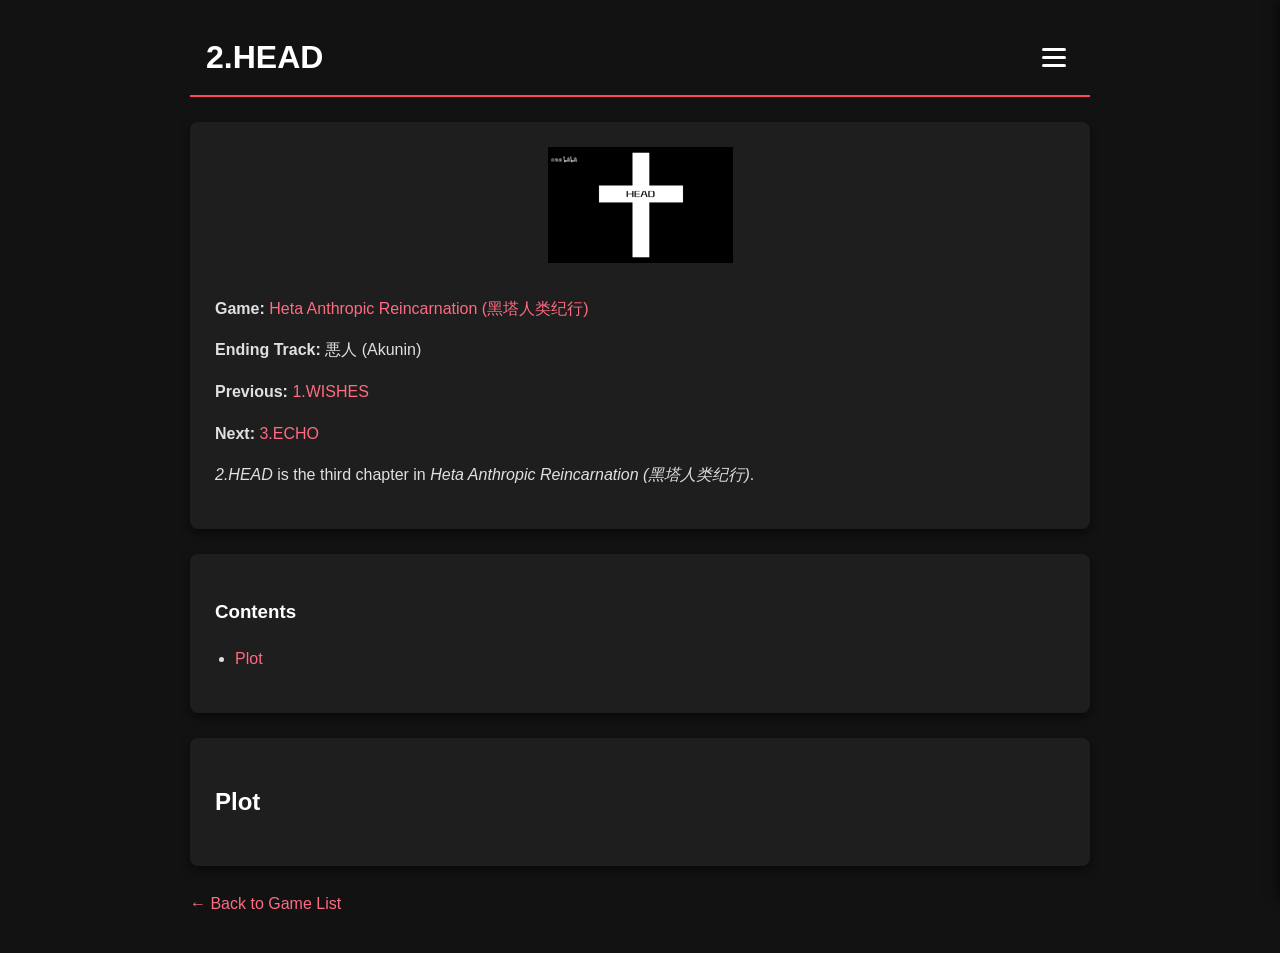
<file: HEAD.html>
<!DOCTYPE html>
<html lang="en">
  <head>
    <meta charset="UTF-8">
    <meta name="viewport" content="width=device-width, initial-scale=1.0">
    <title>2.HEAD - Heta Anthropic Reincarnation - Hetalia RPG in China Wiki</title>
    <link rel="stylesheet" href="style.css">
  </head>
  <body>
    <div class="container">
      <header class="header-top">
        <h1>2.HEAD</h1>
        <button class="menu-btn" aria-label="常看">
          <span></span>
          <span></span>
          <span></span>
        </button>
      </header>

      <!-- 基本信息卡片 -->
      <section class="card">
        <div class="cover">
          <img src="assets/images/HEAD_cover.png" alt="Heta Anthropic Reincarnation HEAD Cover Picture">
        </div>
        <p><strong>Game:</strong> <a href="anthropic.html">Heta Anthropic Reincarnation (黑塔人类纪行)</a></p>
        <p><strong>Ending Track:</strong> 悪人 (Akunin)</p>
        <p><strong>Previous:</strong> <a href="WISHES.html">1.WISHES</a></p>
        <p><strong>Next:</strong> <a href="ECHO.html">3.ECHO</a></p>
        <p><em>2.HEAD</em> is the third chapter in <em>Heta Anthropic Reincarnation (黑塔人类纪行)</em>.</p>
      </section>

      <!-- 导航目录 -->
      <section class="card">
        <h3>Contents</h3>
        <ul>
          <li><a href="#plot">Plot</a></li>
        </ul>
      </section>

      <!-- 剧情 -->
      <section id="plot" class="card">
        <h2>Plot</h2>
        <p></p>
      </section>

      <footer>
        <p><a href="list.html">&larr; Back to Game List</a></p>
      </footer>
    </div>

    <!-- 侧边栏（常看）与遮罩 -->
    <aside>
      <h2>常看</h2>
        <dl>
          <dt>黑塔人类纪行</dt>
          <dd><a href="heta_anthropic_reincarnation.html" target="_blank"><img src="assets/images/Heta_Anthropic_Reincarnation_黑塔人类纪行.png" width="100"></a></dd>
        </dl>
    </aside>
    <div class="overlay"></div>

    <script>
    (function () {
    const menuBtn = document.querySelector('.menu-btn');
    const aside = document.querySelector('aside');
    const overlay = document.querySelector('.overlay');
    if (!menuBtn || !aside || !overlay) return;

    const setMenu = (open) => {
    aside.classList.toggle('open', open);
    overlay.classList.toggle('open', open);
    menuBtn.setAttribute('aria-expanded', open);
    };

    menuBtn.addEventListener('click', () => {
    setMenu(!aside.classList.contains('open'));
    });
    overlay.addEventListener('click', () => setMenu(false));
    })();
    </script>
  </body>
</html>
</file>
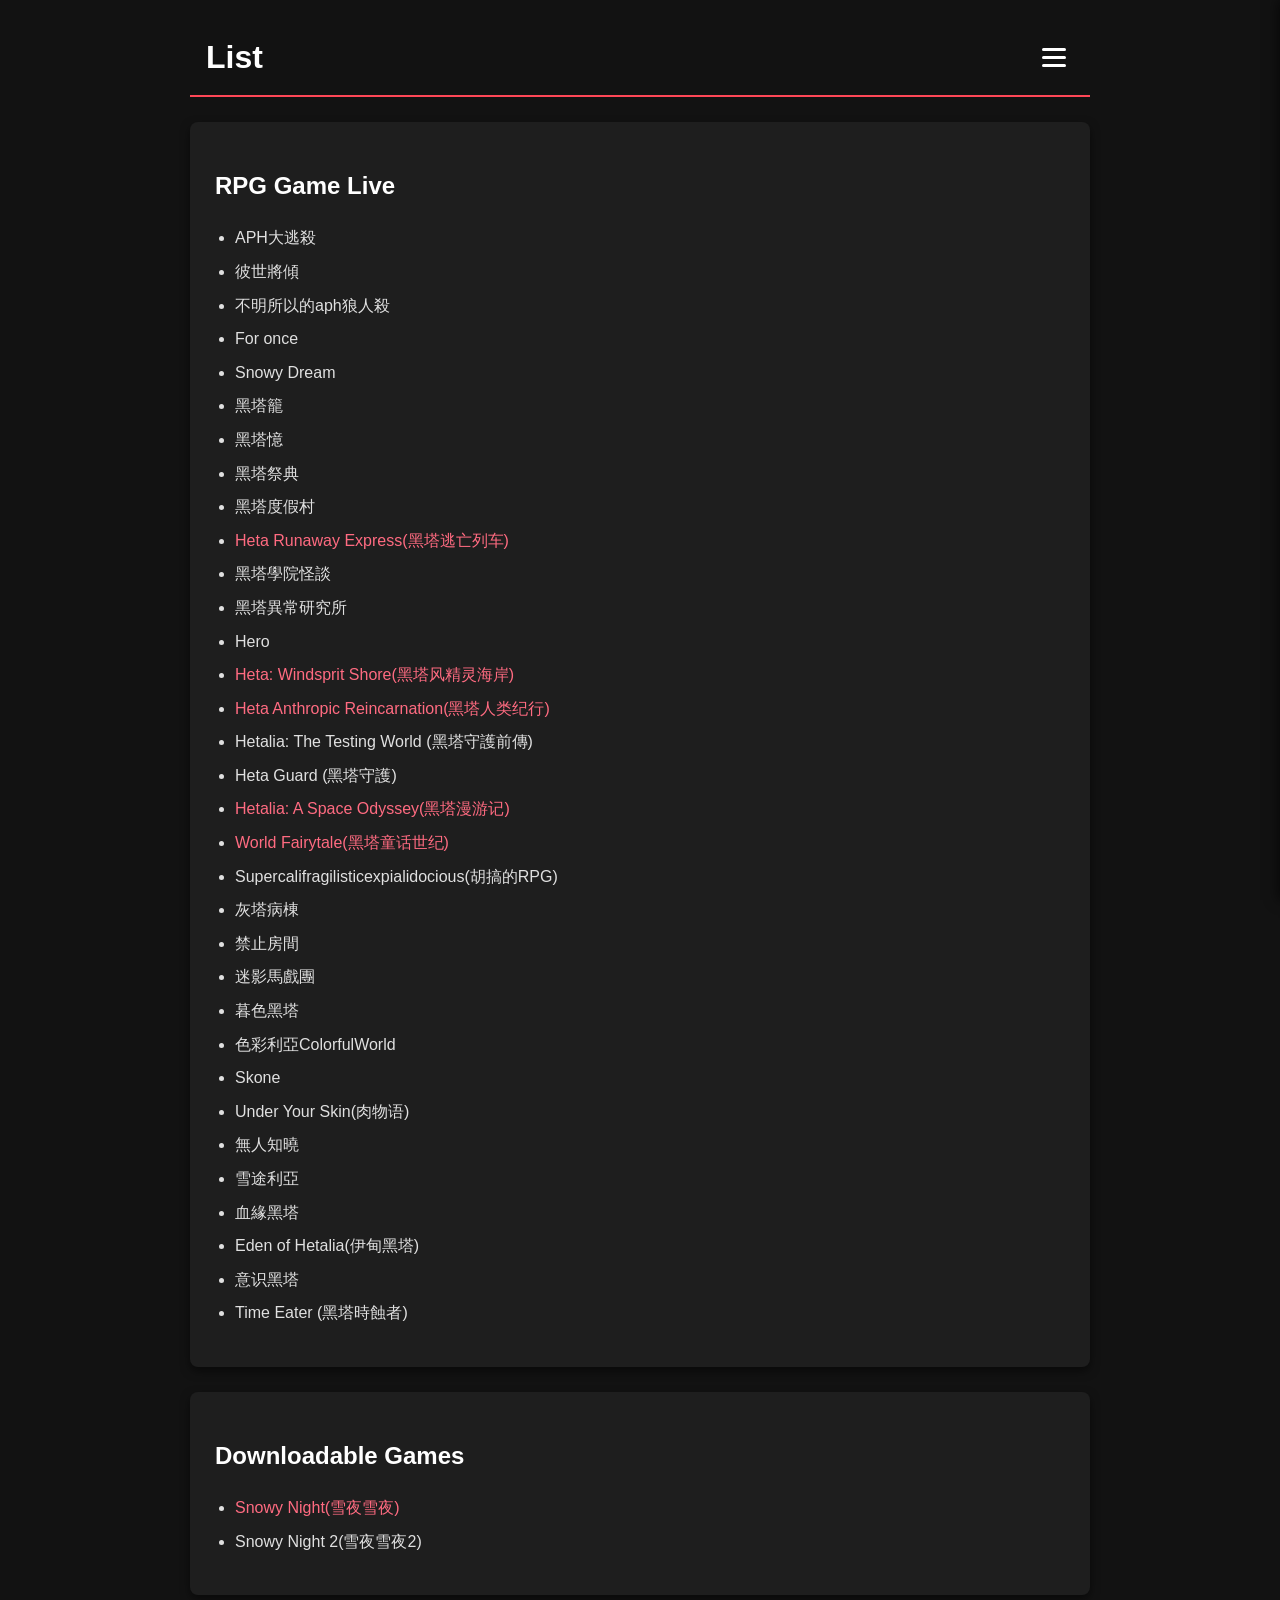
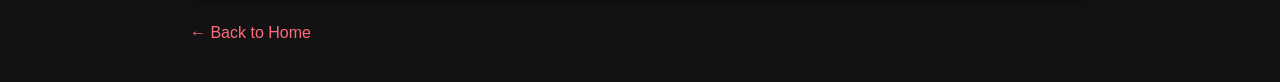
<file: list.html>
<!DOCTYPE html>
<html lang="en">
<head>
    <meta charset="UTF-8">
    <meta name="viewport" content="width=device-width, initial-scale=1.0">
    <title>List - Hetalia RPG in China Wiki</title>
    <link rel="stylesheet" href="style.css">
</head>
<body>
    <div class="container">
        <header class="header-top">
            <h1>List</h1>
            <button class="menu-btn" aria-label="常看" aria-expanded="false">
                <span></span>
                <span></span>
                <span></span>
            </button>
        </header>

        <section class="card">
            <h2>RPG Game Live</h2>
            <ul>
                <li>APH大逃殺</li>
                <li>彼世將傾</li>
                <li>不明所以的aph狼人殺</li>
                <li>For once</li>
                <li>Snowy Dream</li>
                <li>黑塔籠</li>
                <li>黑塔憶</li>
                <li>黑塔祭典</li>
                <li>黑塔度假村</li>
                <li><a href="runaway.html">Heta Runaway Express(黑塔逃亡列车)</a></li>
                <li>黑塔學院怪談</li>
                <li>黑塔異常研究所</li>
                <li>Hero</li>
                <li><a href="windsprit.html">Heta: Windsprit Shore(黑塔风精灵海岸)</a></li>
                <li><a href="anthropic.html">Heta Anthropic Reincarnation(黑塔人类纪行)</a></li>
                <li>Hetalia: The Testing World (黑塔守護前傳)</li>
                <li>Heta Guard (黑塔守護)</li>
                <li><a href="space.html">Hetalia: A Space Odyssey(黑塔漫游记)</a></li>
                <li><a href="fairytale.html">World Fairytale(黑塔童话世纪)</a></li>
                <li>Supercalifragilisticexpialidocious(胡搞的RPG)</li>
                <li>灰塔病棟</li>
                <li>禁止房間</li>
                <li>迷影馬戲團</li>
                <li>暮色黑塔</li>
                <li>色彩利亞ColorfulWorld</li>
                <li>Skone</li>
                <li>Under Your Skin(肉物语)</li>
                <li>無人知曉</li>
                <li>雪途利亞</li>
                <li>血緣黑塔</li>
                <li>Eden of Hetalia(伊甸黑塔)</li>
                <li>意识黑塔</li>
                <li>Time Eater (黑塔時蝕者)</li>
            </ul>
        </section>

        <section class="card">
            <h2>Downloadable Games</h2>
            <ul>
                <li><a href="snowynight.html">Snowy Night(雪夜雪夜)</a></li>
                <li>Snowy Night 2(雪夜雪夜2)</li>
            </ul>
        </section>

        <footer>
            <p><a href="index.html">&larr; Back to Home</a></p>
        </footer>
    </div>

    <!-- 侧边栏（常看）与遮罩 -->
    <aside>
        <h2>常看</h2>
        <dl>
            <dt>黑塔人类纪行</dt>
            <dd>
                <a href="anthropic.html" target="_blank">
                    <img src="assets/images/Heta_Anthropic_Reincarnation_黑塔人类纪行.png"
                         alt="Heta Anthropic Reincarnation 黑塔人类纪行"
                         width="100">
                </a>
            </dd>
        </dl>
    </aside>
    <div class="overlay"></div>

    <script>
        (function () {
            const menuBtn = document.querySelector('.menu-btn');
            const aside = document.querySelector('aside');
            const overlay = document.querySelector('.overlay');
            if (!menuBtn || !aside || !overlay) return;

            const setMenu = (open) => {
                aside.classList.toggle('open', open);
                overlay.classList.toggle('open', open);
                menuBtn.setAttribute('aria-expanded', String(open));
            };

            menuBtn.addEventListener('click', () => {
                setMenu(!aside.classList.contains('open'));
            });
            overlay.addEventListener('click', () => setMenu(false));
        })();
    </script>
</body>
</html>
</file>
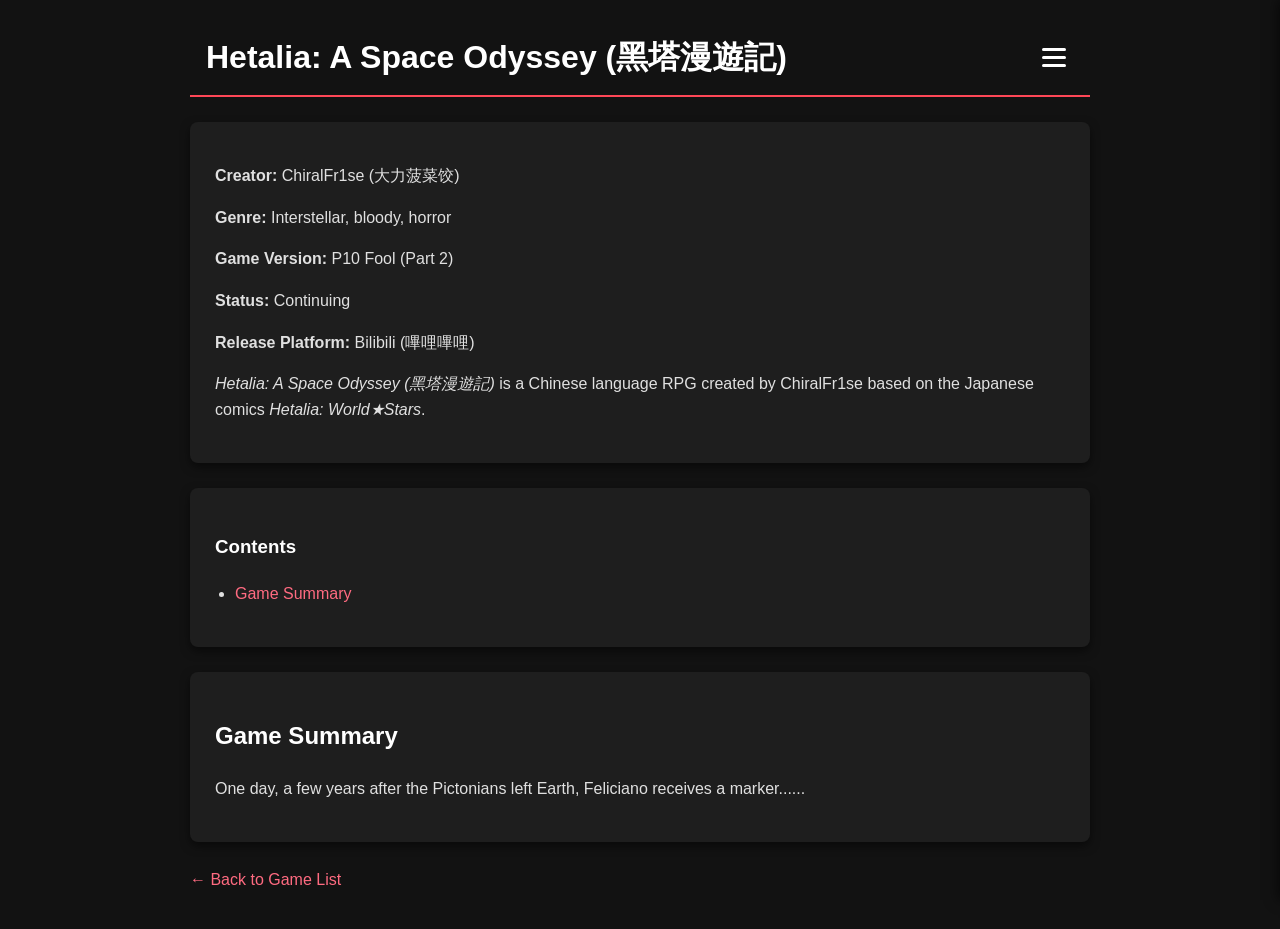
<file: space.html>
<!DOCTYPE html>
<html lang="en">
  <head>
    <meta charset="UTF-8">
    <meta name="viewport" content="width=device-width, initial-scale=1.0">
    <title>Hetalia: A Space Odyssey - Hetalia RPG in China Wiki</title>
    <link rel="stylesheet" href="style.css">
  </head>
  <body>
    <div class="container">
      <header class="header-top">
        <h1>Hetalia: A Space Odyssey (黑塔漫遊記)</h1>
        <button class="menu-btn" aria-label="常看">
          <span></span>
          <span></span>
          <span></span>
        </button>
      </header>

      <!-- 基本信息卡片 -->
      <section class="card">
        <p><strong>Creator:</strong> ChiralFr1se (大力菠菜饺)</p>
        <p><strong>Genre:</strong> Interstellar, bloody, horror</p>
        <p><strong>Game Version:</strong> P10 Fool (Part 2)</p>
        <p><strong>Status:</strong> Continuing</p>
        <p><strong>Release Platform:</strong> Bilibili (嗶哩嗶哩)</p>
        <p><em>Hetalia: A Space Odyssey (黑塔漫遊記)</em> is a Chinese language RPG created by ChiralFr1se based on the Japanese comics <em>Hetalia: World★Stars</em>.</p>
      </section>

      <!-- 导航目录 -->
      <section class="card">
        <h3>Contents</h3>
        <ul>
          <li><a href="#summary">Game Summary</a></li>
        </ul>
      </section>

      <!-- 游戏摘要 -->
      <section id="summary" class="card">
        <h2>Game Summary</h2>
        <p>One day, a few years after the Pictonians left Earth, Feliciano receives a marker......</p>
      </section>

      <footer>
        <p><a href="list.html">&larr; Back to Game List</a></p>
      </footer>
    </div>

    <!-- 侧边栏（常看）与遮罩 -->
    <aside>
      <h2>常看</h2>
      <dl>
        <dt>黑塔人类纪行</dt>
        <dd><a href="anthropic.html" target="_blank"><img src="assets/images/Heta_Anthropic_Reincarnation_黑塔人类纪行.png" width="100"></a></dd>
      </dl>
    </aside>
    <div class="overlay"></div>

    <script>
    (function () {
    const menuBtn = document.querySelector('.menu-btn');
    const aside = document.querySelector('aside');
    const overlay = document.querySelector('.overlay');
    if (!menuBtn || !aside || !overlay) return;

    const setMenu = (open) => {
    aside.classList.toggle('open', open);
    overlay.classList.toggle('open', open);
    menuBtn.setAttribute('aria-expanded', open);
    };

    menuBtn.addEventListener('click', () => {
    setMenu(!aside.classList.contains('open'));
    });
    overlay.addEventListener('click', () => setMenu(false));
    })();
    </script>
  </body>
</html>
</file>
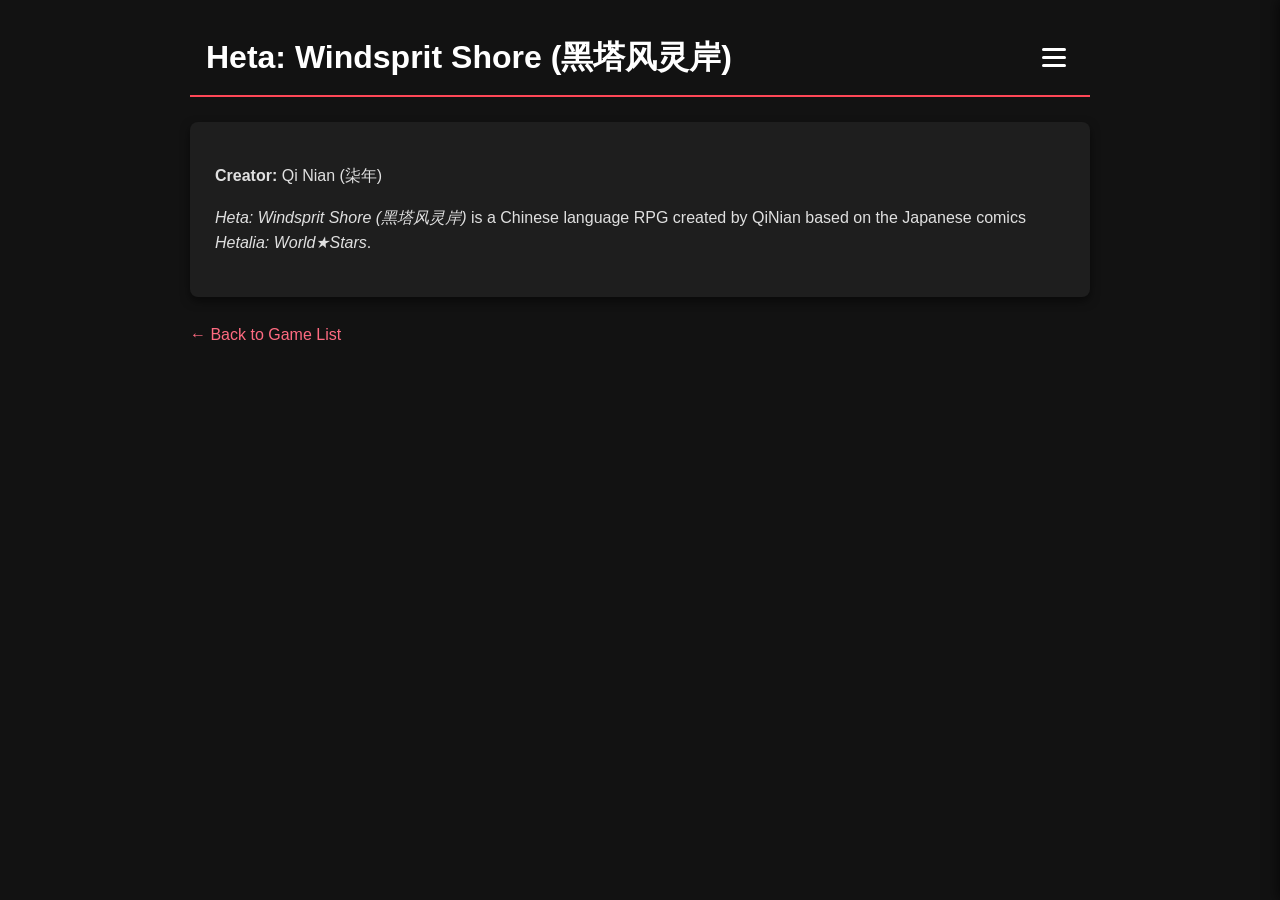
<file: windsprit.html>
<!DOCTYPE html>
<html lang="en">
  <head>
    <meta charset="UTF-8">
    <meta name="viewport" content="width=device-width, initial-scale=1.0">
    <title>Heta: Windsprit Shore - Hetalia RPG in China Wiki</title>
    <link rel="stylesheet" href="style.css">
  </head>
  <body>
    <div class="container">
      <header class="header-top">
        <h1>Heta: Windsprit Shore (黑塔风灵岸)</h1>
        <button class="menu-btn" aria-label="常看">
          <span></span>
          <span></span>
          <span></span>
        </button>
      </header>

      <!-- 基本信息卡片 -->
      <section class="card">
        <p><strong>Creator:</strong> Qi Nian (柒年)</p>
        <p><em>Heta: Windsprit Shore (黑塔风灵岸)</em> is a Chinese language RPG created by QiNian based on the Japanese comics <em>Hetalia: World★Stars</em>.</p>
      </section>

      <footer>
        <p><a href="list.html">&larr; Back to Game List</a></p>
      </footer>
    </div>

    <!-- 侧边栏（常看）与遮罩 -->
    <aside>
      <h2>常看</h2>
      <dl>
        <dt>黑塔人类纪行</dt>
        <dd><a href="anthropic.html" target="_blank"><img src="assets/images/Heta_Anthropic_Reincarnation_黑塔人类纪行.png" width="100"></a></dd>
      </dl>
    </aside>
    <div class="overlay"></div>

    <script>
    (function () {
    const menuBtn = document.querySelector('.menu-btn');
    const aside = document.querySelector('aside');
    const overlay = document.querySelector('.overlay');
    if (!menuBtn || !aside || !overlay) return;

    const setMenu = (open) => {
    aside.classList.toggle('open', open);
    overlay.classList.toggle('open', open);
    menuBtn.setAttribute('aria-expanded', open);
    };

    menuBtn.addEventListener('click', () => {
    setMenu(!aside.classList.contains('open'));
    });
    overlay.addEventListener('click', () => setMenu(false));
    })();
    </script>
  </body>
</html>
</file>
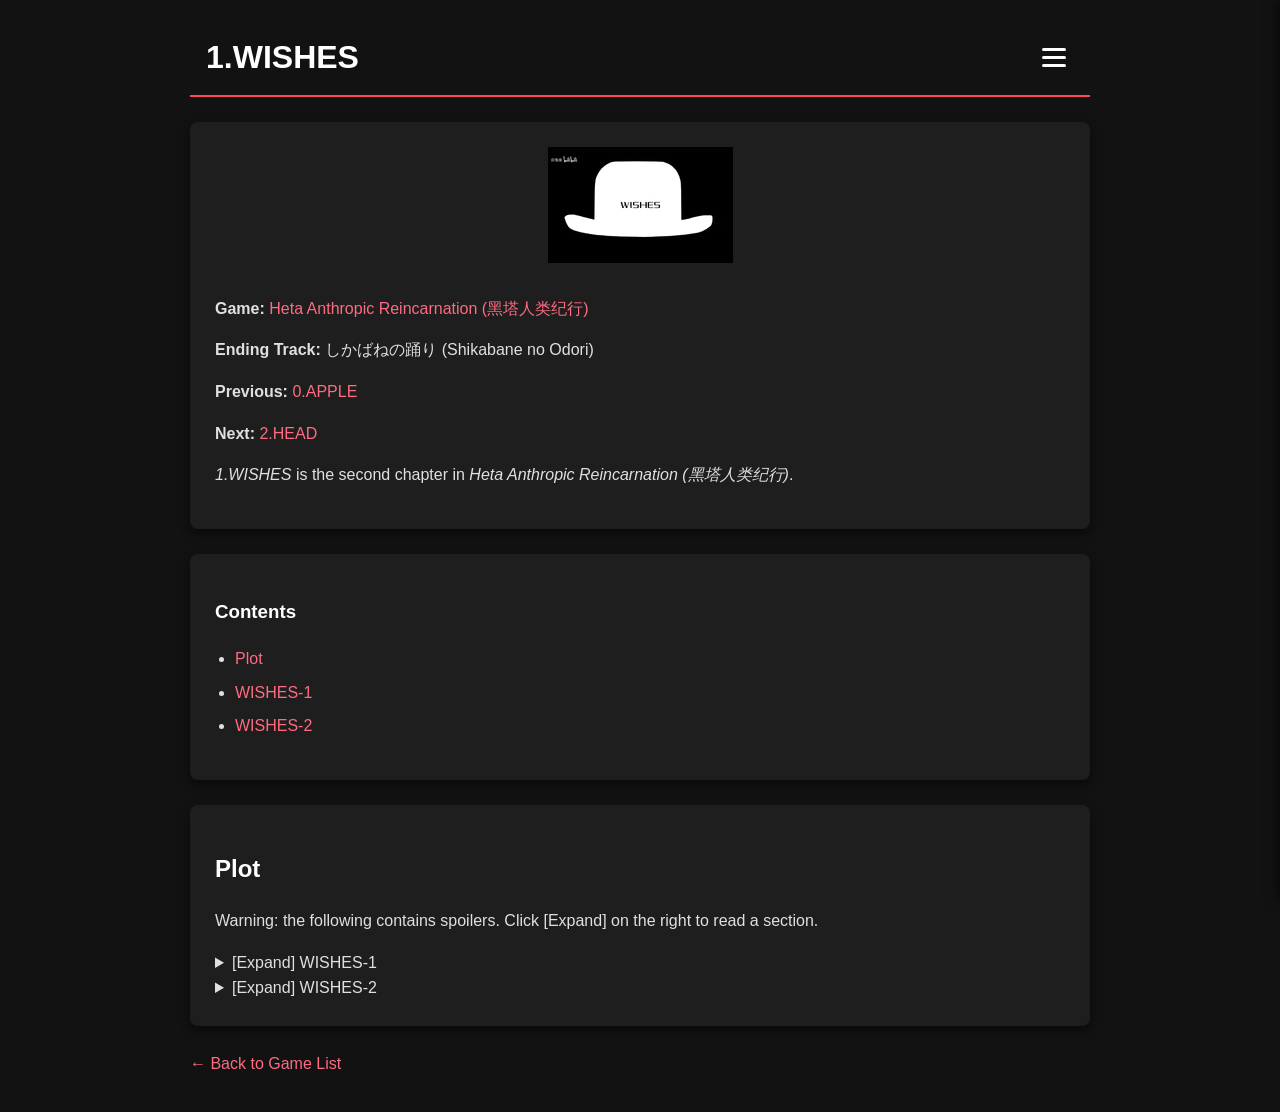
<file: WISHES.html>
<!DOCTYPE html>
<html lang="en">
  <head>
    <meta charset="UTF-8">
    <meta name="viewport" content="width=device-width, initial-scale=1.0">
    <title>1.WISHES - Heta Anthropic Reincarnation - Hetalia RPG in China Wiki</title>
    <link rel="stylesheet" href="style.css">
  </head>
  <body>
    <div class="container">
      <header class="header-top">
        <h1>1.WISHES</h1>
        <button class="menu-btn" aria-label="常看">
          <span></span>
          <span></span>
          <span></span>
        </button>
      </header>

      <!-- 基本信息卡片 -->
      <section class="card">
        <div class="cover">
          <img src="assets/images/WISHES_cover.png" alt="Heta Anthropic Reincarnation WISHES Cover Picture">
        </div>
        <p><strong>Game:</strong> <a href="anthropic.html">Heta Anthropic Reincarnation (黑塔人类纪行)</a></p>
        <p><strong>Ending Track:</strong> しかばねの踊り (Shikabane no Odori)</p>
        <p><strong>Previous:</strong> <a href="APPLE.html">0.APPLE</a></p>
        <p><strong>Next:</strong> <a href="HEAD.html">2.HEAD</a></p>
        <p><em>1.WISHES</em> is the second chapter in <em>Heta Anthropic Reincarnation (黑塔人类纪行)</em>.</p>
      </section>

      <!-- 导航目录 -->
      <section class="card">
        <h3>Contents</h3>
        <ul>
          <li><a href="#plot">Plot</a></li>
          <li><a href="#wishes-1">WISHES-1</a></li>
          <li><a href="#wishes-2">WISHES-2</a></li>
        </ul>
      </section>

      <!-- 剧情 -->
      <section id="plot" class="card">
        <h2>Plot</h2>
        <p>Warning: the following contains spoilers. Click [Expand] on the right to read a section.</p>

        <details id="wishes-1">
          <summary>[Expand] WISHES-1</summary>
          <p>England wakes up in the conference room, feeling the apple's sweetness still lingering in his mouth. He thinks everything was a dream. He starts to remember his dream. He remembers that they had a great time for three days in the villa and everyone was happy, but he can't remember anything about those three days, except for the last game proposed by America. After the game in the dream, England was eating an apple while walking out of the forest. He had suddenly lost consciousness, and when he opened his eyes again, he was back in the conference room, and an international conference going on. America declares the meeting to be over, but as they deem it too inconvenient to leave with the fog outside, he proposes that they play a game.</p>
          <p>England gets déjà vu as America explains the game's rules — too similar to the one in England's dream. However, England notices that America did not address the wooden sticks with no carving this time. America calls this game "Killer VS Smiler 2.0". The order the countries draw the sticks are different this time: France, Italy, China, Germany, Russia, Japan, England. After England draws his stick, Italy asks if there is any identity corresponding to other carvings (i.e., other than the knife and smile). America tells them they can ignore any other carving, and that it means they are a regular person (i.e., they don't have a role). As there is a wooden stick left over, America takes it, deciding to join the game as he doesn't think a judge is needed. America then disperses everyone, allowing them to walk around the villa.</p>
          <p>As England is on his way out the conference room, an unknown voice speaks to him.</p>
          <img src="assets/images/1.WISHES-1_You_want_it_too.png" alt="WISHES-1" style="text-align: center; display: block; margin: 0 auto;">
          <p>England snaps out of the daze after Japan talks to him and gives him a sachet to calm him. England stays in the conference room to rest while Japan exits the room.</p>
          <p>Japan, having the Killer's stick, wonders who the Smiler is. He first runs into Russia, who wants to be eliminated from the game early so that he can return home earlier. The fog had thinned enough at this point for Russia to leave safely. Japan eliminates Russia, taking his wooden stick with a key carving. Japan then runs into Italy, who knew Japan's role as he peeked at his stick while they were drawing lots. Italy runs off, prompting Japan to chase him, but Japan does not follow, knowing he can't catch up to Italy. As Japan continues exploring the villa, a gunshot sounds in the direction of the conference room.</p>
          <p>Japan, Germany and China rush over to the conference room to find England dead. America and France are already at the scene. America calls Russia in the hopes that Russia had seen the person who did it. Russia denies seeing anyone, and halfway through the conversation, the line is cut on Russia's end. To the confusion of the others, America blurts out that this was the Killer's doing. Germany and Japan make their leave to search for Italy, who didn't come over to the conference room.</p>
        </details>

        <details id="wishes-2">
          <summary>[Expand] WISHES-2</summary>
          <p>The atmosphere is heavy as America, China and France wait in the conference room. France inspects England's body and finds a bullet wound through his head. He feels an unexplained chill while doing so. He then attempts to lock the door but fails, and America claims that none of the locks in the villa are functional. France comes across a world map in the room, noticing that someone drew a cross over the country above the USA. He fails to recall which country it is. While France is exploring the room, America seems to have heard a strange sound, but quickly brushes it off.</p>
          <p>Germany and Japan finds Italy in the storeroom and returns to the conference room with him. Germany reveals England's death to Italy after the latter notices something off. Then, America proposes two ways to move forward: to leave immediately or to stay and investigate. He pushes France to decide for them, much to France's confusion. France feels a strange feeling of responsibility, pushing him to make the decision for all of them. He assumes it is coming from his wooden stick. France first decides to leave, but a chill prevents him from speaking, and he changes his mind, finally deciding to stay until the culprit behind England's death is found. No one objects.</p>
          <p>They split into two groups afterwards: Germany, Japan and Italy will search the first floor; America, China and France will seal the second floor and the rooms that have been checked.</p>
        </details>
      </section>

      <footer>
        <p><a href="list.html">&larr; Back to Game List</a></p>
      </footer>
    </div>

    <!-- 侧边栏（常看）与遮罩 -->
    <aside>
      <h2>常看</h2>
        <dl>
          <dt>黑塔人类纪行</dt>
          <dd><a href="heta_anthropic_reincarnation.html" target="_blank"><img src="assets/images/Heta_Anthropic_Reincarnation_黑塔人类纪行.png" width="100"></a></dd>
        </dl>
    </aside>
    <div class="overlay"></div>

    <script>
    (function () {
    const menuBtn = document.querySelector('.menu-btn');
    const aside = document.querySelector('aside');
    const overlay = document.querySelector('.overlay');
    if (!menuBtn || !aside || !overlay) return;

    const setMenu = (open) => {
    aside.classList.toggle('open', open);
    overlay.classList.toggle('open', open);
    menuBtn.setAttribute('aria-expanded', open);
    };

    menuBtn.addEventListener('click', () => {
    setMenu(!aside.classList.contains('open'));
    });
    overlay.addEventListener('click', () => setMenu(false));
    })();
    </script>
  </body>
</html>
</file>
<file: style.css>
body {
  font-family: -apple-system, BlinkMacSystemFont, "Segoe UI", Roboto, Helvetica, Arial, sans-serif;
  background-color: #121212;
  color: #e0e0e0;
  margin: 0;
  padding: 20px;
  line-height: 1.6;
}

.container {
  max-width: 900px;
  margin: auto;
}

h1, h2, h3 {
  color: #ffffff;
}

h1 {
  border-bottom: 2px solid #ff4757;
  padding-bottom: 10px;
  margin-bottom: 25px;
}

.card {
  background: #1e1e1e;
  border-radius: 8px;
  padding: 25px;
  margin-bottom: 25px;
  margin-top: 25px;
  box-shadow: 0 4px 10px rgba(0,0,0,0.5);
}

ul {
  padding-left: 20px;
}

li {
  margin-bottom: 8px;
}

a {
  color: #ff6b81;
  text-decoration: none;
}

a:hover {
  text-decoration: underline;
}

.gallery-grid {
  display: grid;
  grid-template-columns: repeat(auto-fill, minmax(200px, 1fr));
  gap: 20px;
  margin-top: 15px;
}

.gallery-item {
  background: #2b2b2b;
  padding: 10px;
  border-radius: 6px;
  text-align: center;
}

.gallery-item img {
  max-width: 100%;
  height: auto;
  border-radius: 4px;
}

.gallery-item p {
  font-size: 0.8em;
  color: #b2bec3;
  margin-top: 8px;
  word-break: break-all;
}

.cover {
  text-align: center;
  margin-bottom: 25px;
}

aside {
  position: fixed;
  top: 0;
  right: 0;
  width: 280px;
  height: 100%;
  background: #1a1a1a;
  color: #fff;
  padding: 24px 20px;
  box-sizing: border-box;
  transform: translateX(100%);
  transition: transform 0.3s ease;
  overflow-y: auto;
  z-index: 1000;
  box-shadow: -2px 0 12px rgba(0,0,0,0.6);
  border-left: 2px solid #ff6b81;
}

aside.open {
  transform: translateX(0);
}

aside h2 {
  font-size: 18px;
  margin: 0 0 16px;
  color: #ff6b81;
  border-bottom: 1px solid #333;
  padding-bottom: 8px;
}

aside dl {
  margin: 0;
  display: grid;
  grid-template-columns: auto 1fr;
  gap: 10px 16px;
  font-size: 14px;
}

aside dt {
  color: #ff6b81;
  white-space: nowrap;
}

aside dd {
  margin: 0;
  color: #ddd;
  word-break: break-word;
  text-align: right;
}

.overlay {
  display: none;
  position: fixed;
  inset: 0;
  background: rgba(0,0,0,0.6);
  z-index: 999;
}

.overlay.open {
  display: block;
}

.header-top {
  display: flex;
  align-items: center;
  justify-content: space-between;
  gap: 12px;
  padding: 12px 16px;
  border-bottom: 2px solid #ff4757;
}

.header-top h1 {
  margin: 0;
  flex: 1;
  min-width: 0;
  border-bottom: none;
  padding-bottom: 0;
}

.menu-btn {
  flex-shrink: 0;
  position: static;
  top: auto;
  right: auto;
  transform: none;
  display: flex;
  flex-direction: column;
  justify-content: center;
  gap: 5px;
  width: 40px;
  height: 40px;
  padding: 8px;
  background: none;
  cursor: pointer;
  border: none;
}

.menu-btn span {
  display: block;
  width: 24px;
  height: 3px;
  background: #fff;
  border-radius: 2px;
}
</file>
